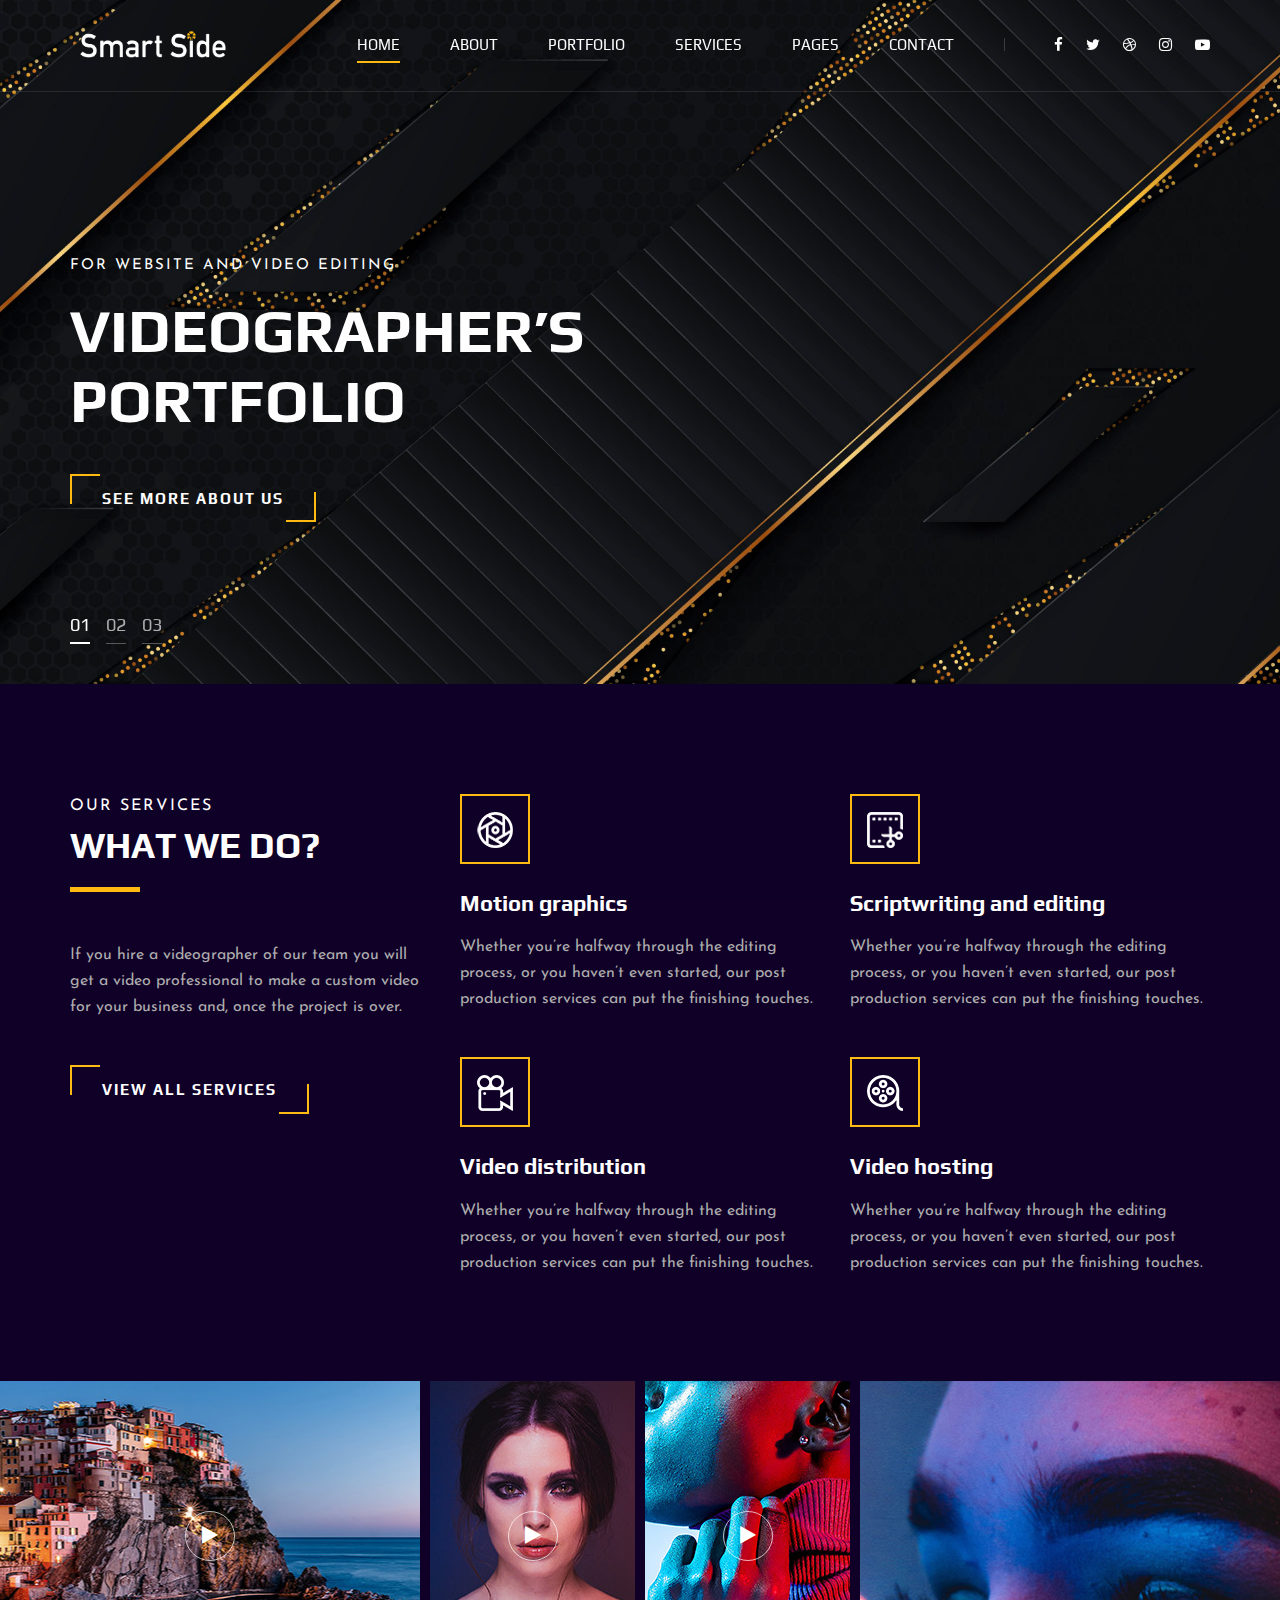
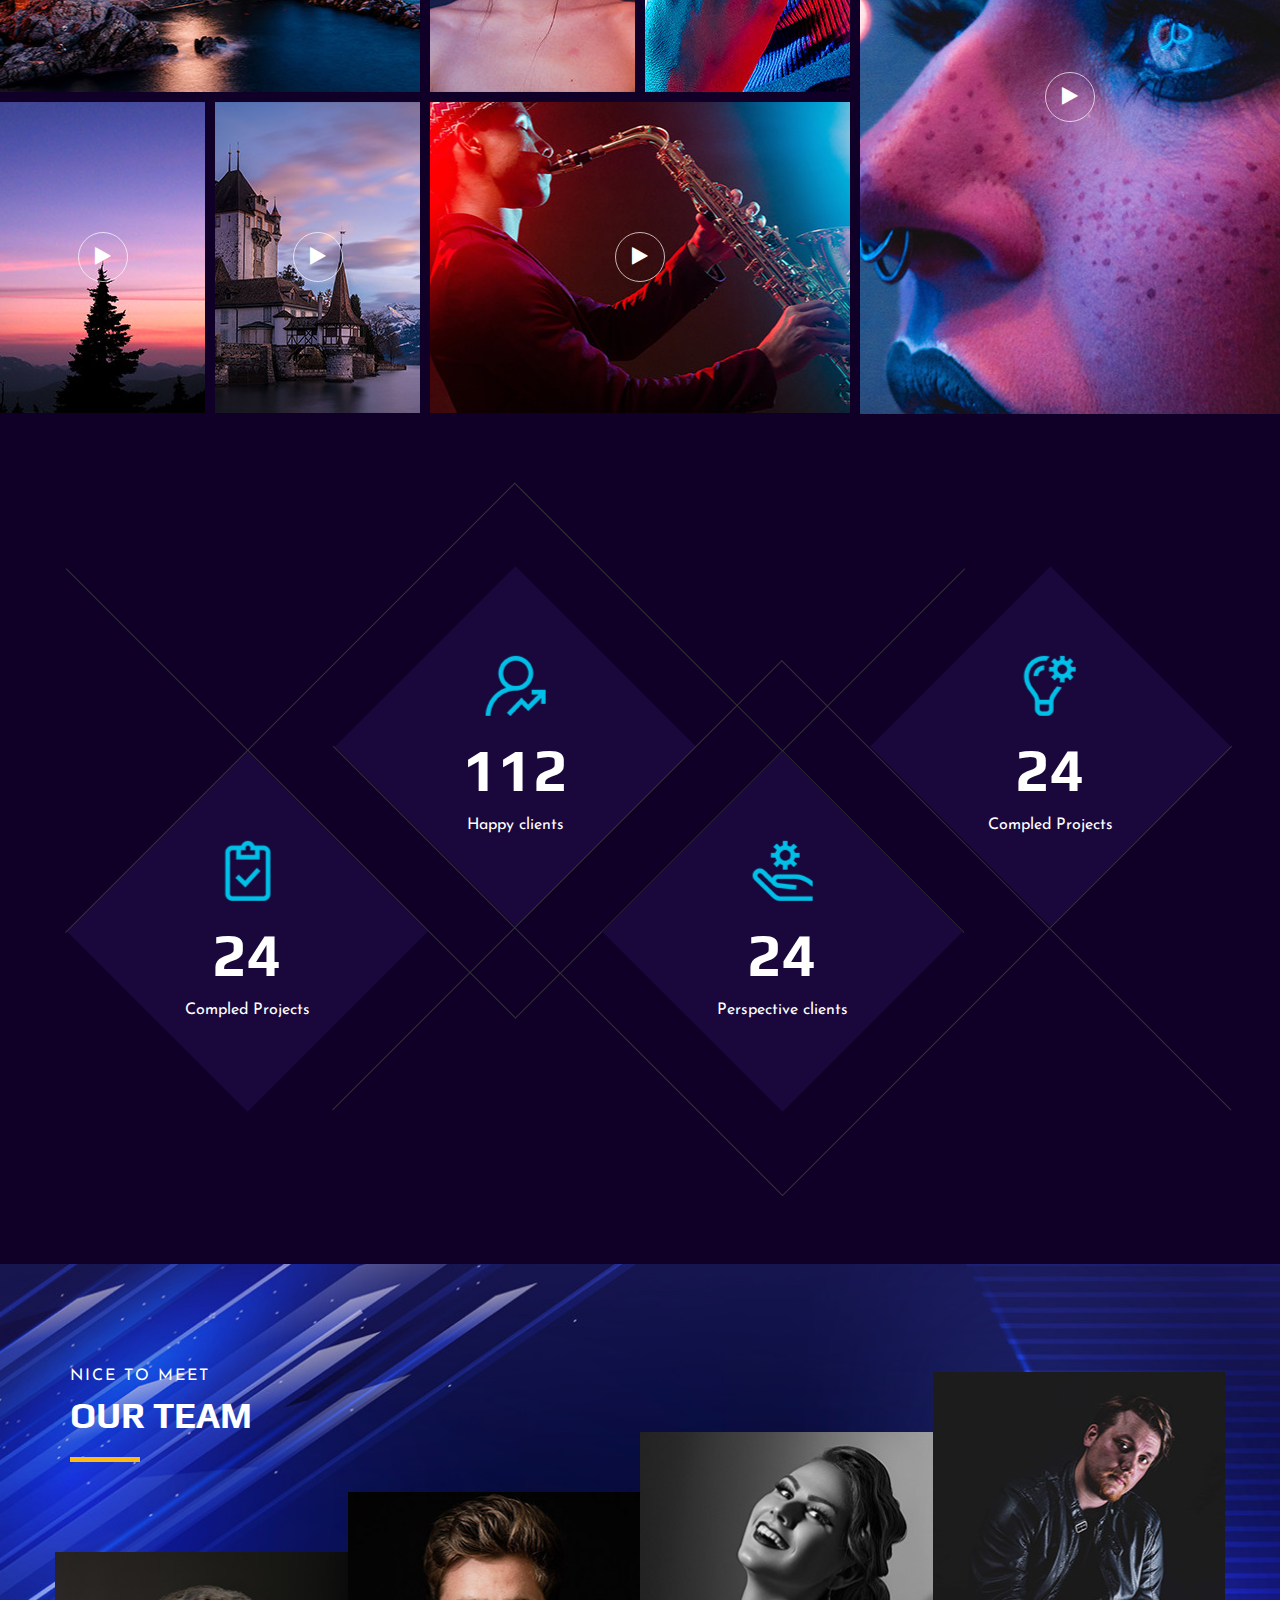
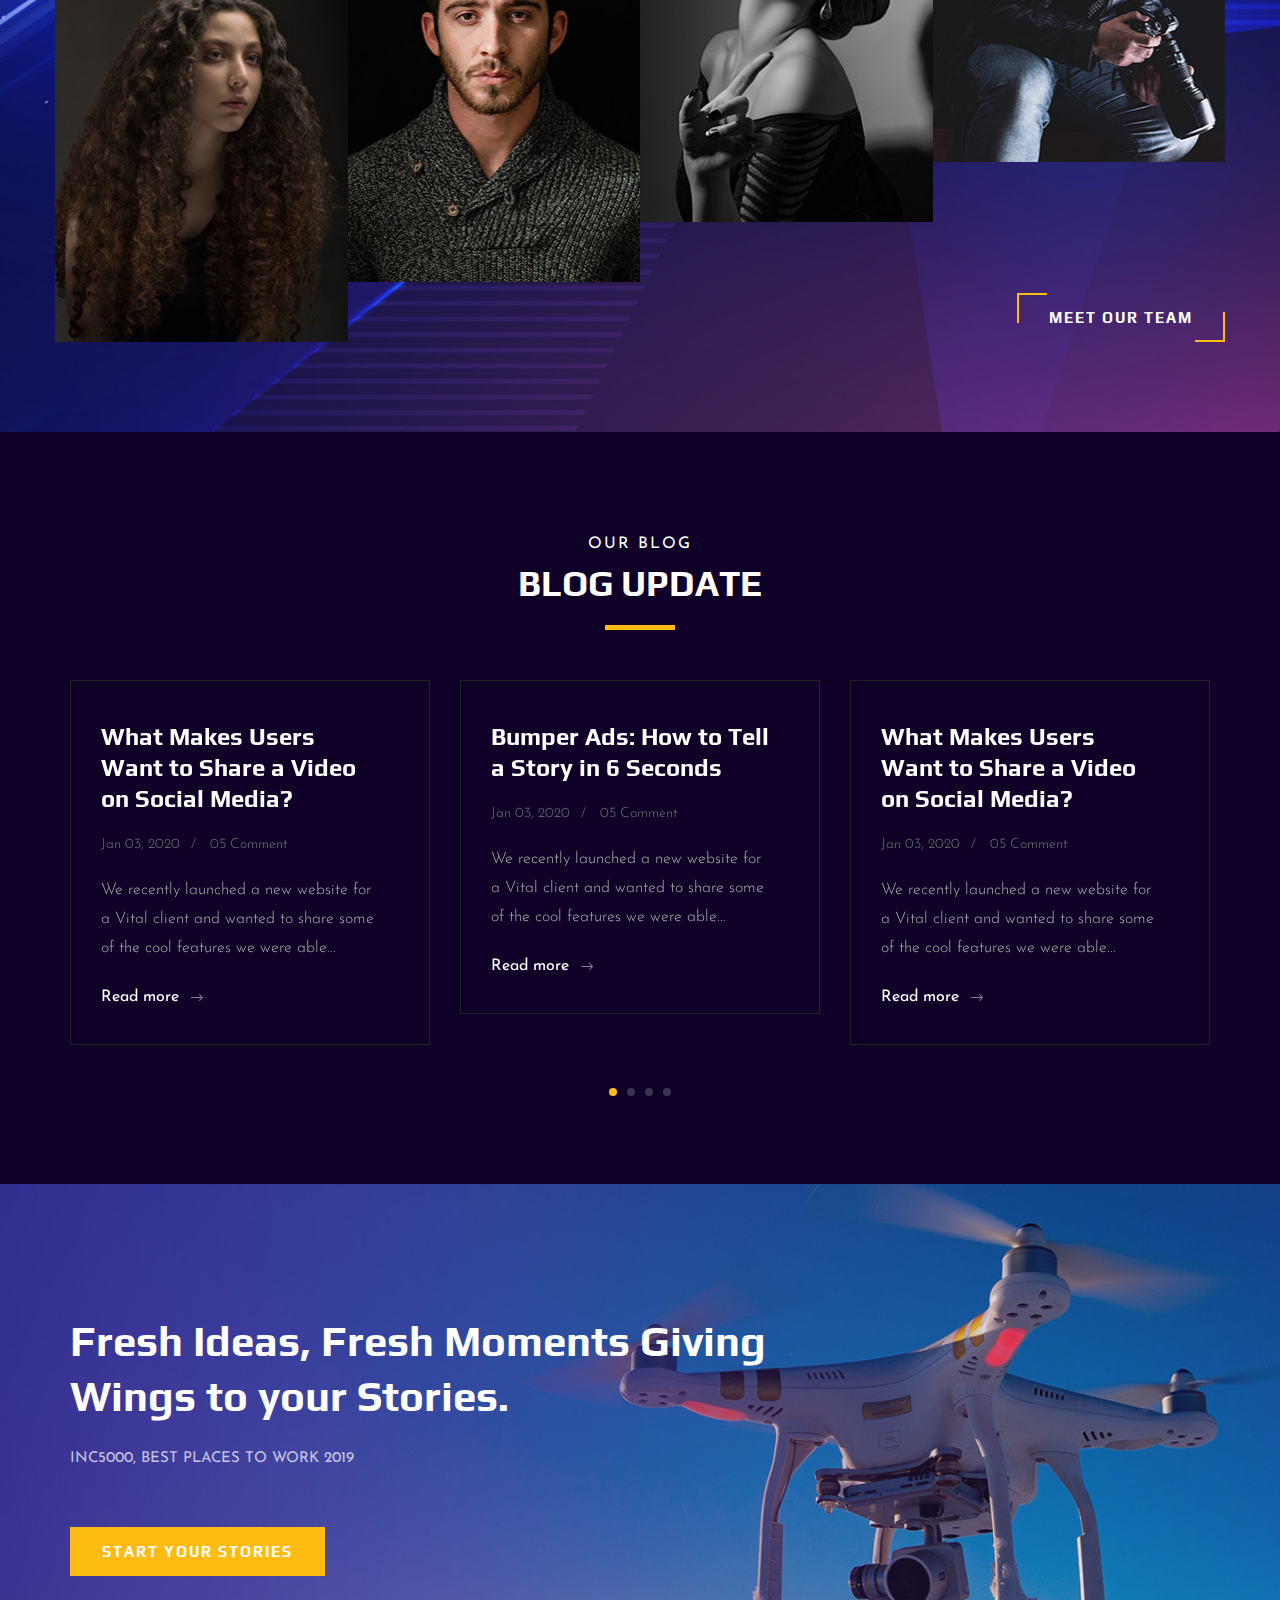
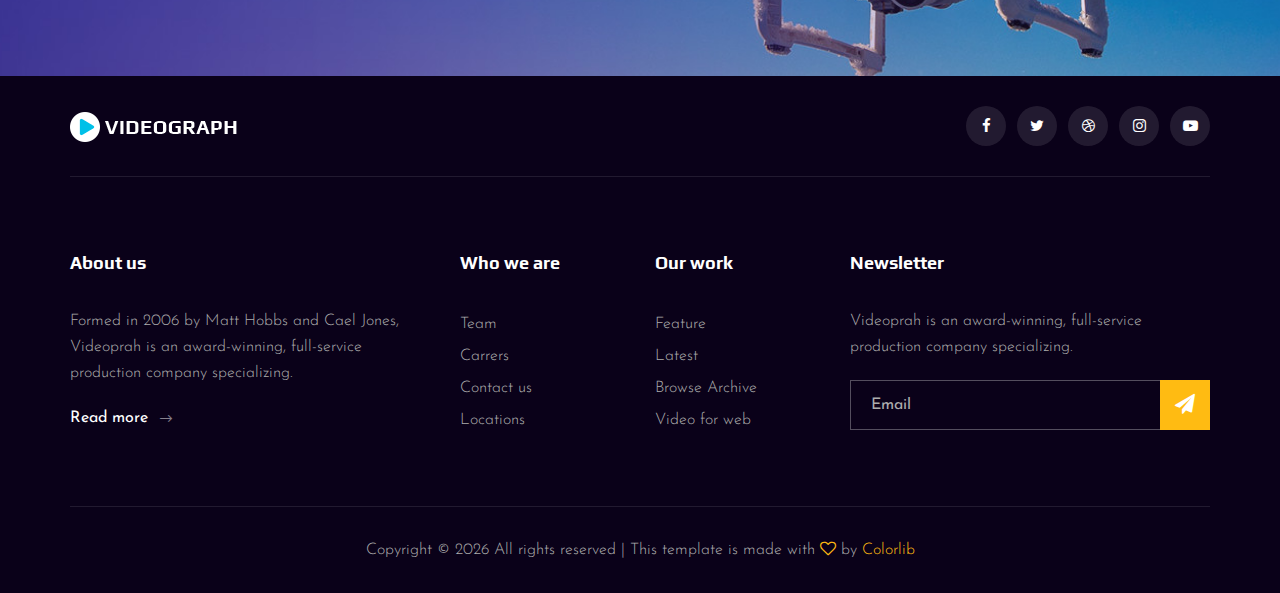
<file: videograph-master/index.html>
<!DOCTYPE html>
<html lang="zxx">

<head>
    <meta charset="UTF-8">
    <meta name="description" content="Videograph Template">
    <meta name="keywords" content="Videograph, unica, creative, html">
    <meta name="viewport" content="width=device-width, initial-scale=1.0">
    <meta http-equiv="X-UA-Compatible" content="ie=edge">
    <title>Videograph | Template</title>

    <!-- Google Font -->
    <link href="https://fonts.googleapis.com/css2?family=Play:wght@400;700&display=swap" rel="stylesheet">
    <link href="https://fonts.googleapis.com/css2?family=Josefin+Sans:wght@300;400;500;600;700&display=swap"
        rel="stylesheet">

    <!-- Css Styles -->
    <link rel="stylesheet" href="css/bootstrap.min.css" type="text/css">
    <link rel="stylesheet" href="css/font-awesome.min.css" type="text/css">
    <link rel="stylesheet" href="css/elegant-icons.css" type="text/css">
    <link rel="stylesheet" href="css/owl.carousel.min.css" type="text/css">
    <link rel="stylesheet" href="css/magnific-popup.css" type="text/css">
    <link rel="stylesheet" href="css/slicknav.min.css" type="text/css">
    <link rel="stylesheet" href="css/style.css" type="text/css">
</head>

<body>
    <!-- Page Preloder -->
    <div id="preloder">
        <div class="loader"></div>
    </div>

    <!-- Header Section Begin -->
    <header class="header">
        <div class="container">
            <div class="row">
                <div class="col-lg-2">
                    <div class="header__logo">
                        <a href="./index.html"><img src="img/smartside-logo/WordMark2TransCropped.png" alt=""></a>
                    </div>
                </div>
                <div class="col-lg-10">
                    <div class="header__nav__option">
                        <nav class="header__nav__menu mobile-menu">
                            <ul>
                                <li class="active"><a href="./index.html">Home</a></li>
                                <li><a href="./about.html">About</a></li>
                                <li><a href="./portfolio.html">Portfolio</a></li>
                                <li><a href="./services.html">Services</a></li>
                                <li><a href="#">Pages</a>
                                    <ul class="dropdown">
                                        <li><a href="./about.html">About</a></li>
                                        <li><a href="./portfolio.html">Portfolio</a></li>
                                        <li><a href="./blog.html">Blog</a></li>
                                        <li><a href="./blog-details.html">Blog Details</a></li>
                                    </ul>
                                </li>
                                <li><a href="./contact.html">Contact</a></li>
                            </ul>
                        </nav>
                        <div class="header__nav__social">
                            <a href="#"><i class="fa fa-facebook"></i></a>
                            <a href="#"><i class="fa fa-twitter"></i></a>
                            <a href="#"><i class="fa fa-dribbble"></i></a>
                            <a href="#"><i class="fa fa-instagram"></i></a>
                            <a href="#"><i class="fa fa-youtube-play"></i></a>
                        </div>
                    </div>
                </div>
            </div>
            <div id="mobile-menu-wrap"></div>
        </div>
    </header>
    <!-- Header End -->

    <!-- Hero Section Begin -->
    <section class="hero">
        <div class="hero__slider owl-carousel">
            <div class="hero__item set-bg" data-setbg="img/hero/hero-2.jpg">
                <div class="container">
                    <div class="row">
                        <div class="col-lg-6">
                            <div class="hero__text">
                                <span>For website and video editing</span>
                                <h2>Videographer’s Portfolio</h2>
                                <a href="#" class="primary-btn">See more about us</a>
                            </div>
                        </div>
                    </div>
                </div>
            </div>
            <div class="hero__item set-bg" data-setbg="img/hero/hero-2.jpg">
                <div class="container">
                    <div class="row">
                        <div class="col-lg-6">
                            <div class="hero__text">
                                <span>For website and video editing</span>
                                <h2>Videographer’s Portfolio</h2>
                                <a href="#" class="primary-btn">See more about us</a>
                            </div>
                        </div>
                    </div>
                </div>
            </div>
            <div class="hero__item set-bg" data-setbg="img/hero/hero-2.jpg">
                <div class="container">
                    <div class="row">
                        <div class="col-lg-6">
                            <div class="hero__text">
                                <span>For website and video editing</span>
                                <h2>Videographer’s Portfolio</h2>
                                <a href="#" class="primary-btn">See more about us</a>
                            </div>
                        </div>
                    </div>
                </div>
            </div>
        </div>
    </section>
    <!-- Hero Section End -->

    <!-- Services Section Begin -->
    <section class="services spad">
        <div class="container">
            <div class="row">
                <div class="col-lg-4">
                    <div class="services__title">
                        <div class="section-title">
                            <span>Our services</span>
                            <h2>What We do?</h2>
                        </div>
                        <p>If you hire a videographer of our team you will get a video professional to make a custom
                            video for your business and, once the project is over.</p>
                        <a href="#" class="primary-btn">View all services</a>
                    </div>
                </div>
                <div class="col-lg-8">
                    <div class="row">
                        <div class="col-lg-6 col-md-6 col-sm-6">
                            <div class="services__item">
                                <div class="services__item__icon">
                                    <img src="img/icons/si-1.png" alt="">
                                </div>
                                <h4>Motion graphics</h4>
                                <p>Whether you’re halfway through the editing process, or you haven’t even started, our
                                    post production services can put the finishing touches.</p>
                            </div>
                        </div>
                        <div class="col-lg-6 col-md-6 col-sm-6">
                            <div class="services__item">
                                <div class="services__item__icon">
                                    <img src="img/icons/si-2.png" alt="">
                                </div>
                                <h4>Scriptwriting and editing</h4>
                                <p>Whether you’re halfway through the editing process, or you haven’t even started, our
                                    post production services can put the finishing touches.</p>
                            </div>
                        </div>
                        <div class="col-lg-6 col-md-6 col-sm-6">
                            <div class="services__item">
                                <div class="services__item__icon">
                                    <img src="img/icons/si-3.png" alt="">
                                </div>
                                <h4>Video distribution</h4>
                                <p>Whether you’re halfway through the editing process, or you haven’t even started, our
                                    post production services can put the finishing touches.</p>
                            </div>
                        </div>
                        <div class="col-lg-6 col-md-6 col-sm-6">
                            <div class="services__item">
                                <div class="services__item__icon">
                                    <img src="img/icons/si-4.png" alt="">
                                </div>
                                <h4>Video hosting</h4>
                                <p>Whether you’re halfway through the editing process, or you haven’t even started, our
                                    post production services can put the finishing touches.</p>
                            </div>
                        </div>
                    </div>
                </div>
            </div>
        </div>
    </section>
    <!-- Services Section End -->

    <!-- Work Section Begin -->
    <section class="work">
        <div class="work__gallery">
            <div class="grid-sizer"></div>
            <div class="work__item wide__item set-bg" data-setbg="img/work/work-1.jpg">
                <a href="https://www.youtube.com/watch?v=LXb3EKWsInQ" class="play-btn video-popup"><i
                        class="fa fa-play"></i></a>
                <div class="work__item__hover">
                    <h4>VIP Auto Tires & Service</h4>
                    <ul>
                        <li>eCommerce</li>
                        <li>Magento</li>
                    </ul>
                </div>
            </div>
            <div class="work__item small__item set-bg" data-setbg="img/work/work-2.jpg">
                <a href="https://www.youtube.com/watch?v=LXb3EKWsInQ" class="play-btn video-popup"><i
                        class="fa fa-play"></i></a>
            </div>
            <div class="work__item small__item set-bg" data-setbg="img/work/work-3.jpg">
                <a href="https://www.youtube.com/watch?v=LXb3EKWsInQ" class="play-btn video-popup"><i
                        class="fa fa-play"></i></a>
            </div>
            <div class="work__item large__item set-bg" data-setbg="img/work/work-4.jpg">
                <a href="https://www.youtube.com/watch?v=LXb3EKWsInQ" class="play-btn video-popup"><i
                        class="fa fa-play"></i></a>
                <div class="work__item__hover">
                    <h4>VIP Auto Tires & Service</h4>
                    <ul>
                        <li>eCommerce</li>
                        <li>Magento</li>
                    </ul>
                </div>
            </div>
            <div class="work__item small__item set-bg" data-setbg="img/work/work-5.jpg">
                <a href="https://www.youtube.com/watch?v=LXb3EKWsInQ" class="play-btn video-popup"><i
                        class="fa fa-play"></i></a>
            </div>
            <div class="work__item small__item set-bg" data-setbg="img/work/work-6.jpg">
                <a href="https://www.youtube.com/watch?v=LXb3EKWsInQ" class="play-btn video-popup"><i
                        class="fa fa-play"></i></a>
            </div>
            <div class="work__item wide__item set-bg" data-setbg="img/work/work-7.jpg">
                <a href="https://www.youtube.com/watch?v=LXb3EKWsInQ" class="play-btn video-popup"><i
                        class="fa fa-play"></i></a>
                <div class="work__item__hover">
                    <h4>VIP Auto Tires & Service</h4>
                    <ul>
                        <li>eCommerce</li>
                        <li>Magento</li>
                    </ul>
                </div>
            </div>
        </div>
    </section>
    <!-- Work Section End -->

    <!-- Counter Section Begin -->
    <section class="counter">
        <div class="container">
            <div class="counter__content">
                <div class="row">
                    <div class="col-lg-3 col-md-6 col-sm-6">
                        <div class="counter__item">
                            <div class="counter__item__text">
                                <img src="img/icons/ci-1.png" alt="">
                                <h2 class="counter_num">230</h2>
                                <p>Compled Projects</p>
                            </div>
                        </div>
                    </div>
                    <div class="col-lg-3 col-md-6 col-sm-6">
                        <div class="counter__item second__item">
                            <div class="counter__item__text">
                                <img src="img/icons/ci-2.png" alt="">
                                <h2 class="counter_num">1068</h2>
                                <p>Happy clients</p>
                            </div>
                        </div>
                    </div>
                    <div class="col-lg-3 col-md-6 col-sm-6">
                        <div class="counter__item third__item">
                            <div class="counter__item__text">
                                <img src="img/icons/ci-3.png" alt="">
                                <h2 class="counter_num">230</h2>
                                <p>Perspective clients</p>
                            </div>
                        </div>
                    </div>
                    <div class="col-lg-3 col-md-6 col-sm-6">
                        <div class="counter__item four__item">
                            <div class="counter__item__text">
                                <img src="img/icons/ci-4.png" alt="">
                                <h2 class="counter_num">230</h2>
                                <p>Compled Projects</p>
                            </div>
                        </div>
                    </div>
                </div>
            </div>
        </div>
    </section>
    <!-- Counter Section End -->

    <!-- Team Section Begin -->
    <section class="team spad set-bg" data-setbg="img/team-bg.jpg">
        <div class="container">
            <div class="row">
                <div class="col-lg-12">
                    <div class="section-title team__title">
                        <span>Nice to meet</span>
                        <h2>OUR Team</h2>
                    </div>
                </div>
            </div>
            <div class="row">
                <div class="col-lg-3 col-md-6 col-sm-6 p-0">
                    <div class="team__item set-bg" data-setbg="img/team/team-1.jpg">
                        <div class="team__item__text">
                            <h4>AMANDA STONE</h4>
                            <p>Videographer</p>
                            <div class="team__item__social">
                                <a href="#"><i class="fa fa-facebook"></i></a>
                                <a href="#"><i class="fa fa-twitter"></i></a>
                                <a href="#"><i class="fa fa-dribbble"></i></a>
                                <a href="#"><i class="fa fa-instagram"></i></a>
                            </div>
                        </div>
                    </div>
                </div>
                <div class="col-lg-3 col-md-6 col-sm-6 p-0">
                    <div class="team__item team__item--second set-bg" data-setbg="img/team/team-2.jpg">
                        <div class="team__item__text">
                            <h4>AMANDA STONE</h4>
                            <p>Videographer</p>
                            <div class="team__item__social">
                                <a href="#"><i class="fa fa-facebook"></i></a>
                                <a href="#"><i class="fa fa-twitter"></i></a>
                                <a href="#"><i class="fa fa-dribbble"></i></a>
                                <a href="#"><i class="fa fa-instagram"></i></a>
                            </div>
                        </div>
                    </div>
                </div>
                <div class="col-lg-3 col-md-6 col-sm-6 p-0">
                    <div class="team__item team__item--third set-bg" data-setbg="img/team/team-3.jpg">
                        <div class="team__item__text">
                            <h4>AMANDA STONE</h4>
                            <p>Videographer</p>
                            <div class="team__item__social">
                                <a href="#"><i class="fa fa-facebook"></i></a>
                                <a href="#"><i class="fa fa-twitter"></i></a>
                                <a href="#"><i class="fa fa-dribbble"></i></a>
                                <a href="#"><i class="fa fa-instagram"></i></a>
                            </div>
                        </div>
                    </div>
                </div>
                <div class="col-lg-3 col-md-6 col-sm-6 p-0">
                    <div class="team__item team__item--four set-bg" data-setbg="img/team/team-4.jpg">
                        <div class="team__item__text">
                            <h4>AMANDA STONE</h4>
                            <p>Videographer</p>
                            <div class="team__item__social">
                                <a href="#"><i class="fa fa-facebook"></i></a>
                                <a href="#"><i class="fa fa-twitter"></i></a>
                                <a href="#"><i class="fa fa-dribbble"></i></a>
                                <a href="#"><i class="fa fa-instagram"></i></a>
                            </div>
                        </div>
                    </div>
                </div>
                <div class="col-lg-12 p-0">
                    <div class="team__btn">
                        <a href="#" class="primary-btn">Meet Our Team</a>
                    </div>
                </div>
            </div>
        </div>
    </section>
    <!-- Team Section End -->

    <!-- Latest Blog Section Begin -->
    <section class="latest spad">
        <div class="container">
            <div class="row">
                <div class="col-lg-12">
                    <div class="section-title center-title">
                        <span>Our Blog</span>
                        <h2>Blog Update</h2>
                    </div>
                </div>
            </div>
            <div class="row">
                <div class="latest__slider owl-carousel">
                    <div class="col-lg-4">
                        <div class="blog__item latest__item">
                            <h4>What Makes Users Want to Share a Video on Social Media?</h4>
                            <ul>
                                <li>Jan 03, 2020</li>
                                <li>05 Comment</li>
                            </ul>
                            <p>We recently launched a new website for a Vital client and wanted to share some of the
                                cool features we were able...</p>
                            <a href="#">Read more <span class="arrow_right"></span></a>
                        </div>
                    </div>
                    <div class="col-lg-4">
                        <div class="blog__item latest__item">
                            <h4>Bumper Ads: How to Tell a Story in 6 Seconds</h4>
                            <ul>
                                <li>Jan 03, 2020</li>
                                <li>05 Comment</li>
                            </ul>
                            <p>We recently launched a new website for a Vital client and wanted to share some of the
                                cool features we were able...</p>
                            <a href="#">Read more <span class="arrow_right"></span></a>
                        </div>
                    </div>
                    <div class="col-lg-4">
                        <div class="blog__item latest__item">
                            <h4>What Makes Users Want to Share a Video on Social Media?</h4>
                            <ul>
                                <li>Jan 03, 2020</li>
                                <li>05 Comment</li>
                            </ul>
                            <p>We recently launched a new website for a Vital client and wanted to share some of the
                                cool features we were able...</p>
                            <a href="#">Read more <span class="arrow_right"></span></a>
                        </div>
                    </div>
                    <div class="col-lg-4">
                        <div class="blog__item latest__item">
                            <h4>Bumper Ads: How to Tell a Story in 6 Seconds</h4>
                            <ul>
                                <li>Jan 03, 2020</li>
                                <li>05 Comment</li>
                            </ul>
                            <p>We recently launched a new website for a Vital client and wanted to share some of the
                                cool features we were able...</p>
                            <a href="#">Read more <span class="arrow_right"></span></a>
                        </div>
                    </div>
                    <div class="col-lg-4">
                        <div class="blog__item latest__item">
                            <h4>What Makes Users Want to Share a Video on Social Media?</h4>
                            <ul>
                                <li>Jan 03, 2020</li>
                                <li>05 Comment</li>
                            </ul>
                            <p>We recently launched a new website for a Vital client and wanted to share some of the
                                cool features we were able...</p>
                            <a href="#">Read more <span class="arrow_right"></span></a>
                        </div>
                    </div>
                    <div class="col-lg-4">
                        <div class="blog__item latest__item">
                            <h4>What Makes Users Want to Share a Video on Social Media?</h4>
                            <ul>
                                <li>Jan 03, 2020</li>
                                <li>05 Comment</li>
                            </ul>
                            <p>We recently launched a new website for a Vital client and wanted to share some of the
                                cool features we were able...</p>
                            <a href="#">Read more <span class="arrow_right"></span></a>
                        </div>
                    </div>
                    <div class="col-lg-4">
                        <div class="blog__item latest__item">
                            <h4>What Makes Users Want to Share a Video on Social Media?</h4>
                            <ul>
                                <li>Jan 03, 2020</li>
                                <li>05 Comment</li>
                            </ul>
                            <p>We recently launched a new website for a Vital client and wanted to share some of the
                                cool features we were able...</p>
                            <a href="#">Read more <span class="arrow_right"></span></a>
                        </div>
                    </div>
                </div>
            </div>
        </div>
    </section>
    <!-- Latest Blog Section End -->

    <!-- Call To Action Section Begin -->
    <section class="callto spad set-bg" data-setbg="img/callto-bg.jpg">
        <div class="container">
            <div class="row">
                <div class="col-lg-8">
                    <div class="callto__text">
                        <h2>Fresh Ideas, Fresh Moments Giving Wings to your Stories.</h2>
                        <p>INC5000, Best places to work 2019</p>
                        <a href="#">Start your stories</a>
                    </div>
                </div>
            </div>
        </div>
    </section>
    <!-- Call To Action Section End -->

    <!-- Footer Section Begin -->
    <footer class="footer">
        <div class="container">
            <div class="footer__top">
                <div class="row">
                    <div class="col-lg-6 col-md-6">
                        <div class="footer__top__logo">
                            <a href="#"><img src="img/logo.png" alt=""></a>
                        </div>
                    </div>
                    <div class="col-lg-6 col-md-6">
                        <div class="footer__top__social">
                            <a href="#"><i class="fa fa-facebook"></i></a>
                            <a href="#"><i class="fa fa-twitter"></i></a>
                            <a href="#"><i class="fa fa-dribbble"></i></a>
                            <a href="#"><i class="fa fa-instagram"></i></a>
                            <a href="#"><i class="fa fa-youtube-play"></i></a>
                        </div>
                    </div>
                </div>
            </div>
            <div class="footer__option">
                <div class="row">
                    <div class="col-lg-4 col-md-6 col-sm-6">
                        <div class="footer__option__item">
                            <h5>About us</h5>
                            <p>Formed in 2006 by Matt Hobbs and Cael Jones, Videoprah is an award-winning, full-service
                                production company specializing.</p>
                            <a href="#" class="read__more">Read more <span class="arrow_right"></span></a>
                        </div>
                    </div>
                    <div class="col-lg-2 col-md-3 col-sm-3">
                        <div class="footer__option__item">
                            <h5>Who we are</h5>
                            <ul>
                                <li><a href="#">Team</a></li>
                                <li><a href="#">Carrers</a></li>
                                <li><a href="#">Contact us</a></li>
                                <li><a href="#">Locations</a></li>
                            </ul>
                        </div>
                    </div>
                    <div class="col-lg-2 col-md-3 col-sm-3">
                        <div class="footer__option__item">
                            <h5>Our work</h5>
                            <ul>
                                <li><a href="#">Feature</a></li>
                                <li><a href="#">Latest</a></li>
                                <li><a href="#">Browse Archive</a></li>
                                <li><a href="#">Video for web</a></li>
                            </ul>
                        </div>
                    </div>
                    <div class="col-lg-4 col-md-12">
                        <div class="footer__option__item">
                            <h5>Newsletter</h5>
                            <p>Videoprah is an award-winning, full-service production company specializing.</p>
                            <form action="#">
                                <input type="text" placeholder="Email">
                                <button type="submit"><i class="fa fa-send"></i></button>
                            </form>
                        </div>
                    </div>
                </div>
            </div>
            <div class="footer__copyright">
                <div class="row">
                    <div class="col-lg-12 text-center">
                        <!-- Link back to Colorlib can't be removed. Template is licensed under CC BY 3.0. -->
                        <p class="footer__copyright__text">Copyright &copy;
                            <script>
                                document.write(new Date().getFullYear());
                            </script>
                            All rights reserved | This template is made with <i class="fa fa-heart-o"
                                aria-hidden="true"></i> by <a href="https://colorlib.com" target="_blank">Colorlib</a>
                        </p>
                        <!-- Link back to Colorlib can't be removed. Template is licensed under CC BY 3.0. -->
                    </div>
                </div>
            </div>
        </div>
    </footer>
    <!-- Footer Section End -->

    <!-- Js Plugins -->
    <script src="js/jquery-3.3.1.min.js"></script>
    <script src="js/bootstrap.min.js"></script>
    <script src="js/jquery.magnific-popup.min.js"></script>
    <script src="js/mixitup.min.js"></script>
    <script src="js/masonry.pkgd.min.js"></script>
    <script src="js/jquery.slicknav.js"></script>
    <script src="js/owl.carousel.min.js"></script>
    <script src="js/main.js"></script>
</body>

</html>
</file>
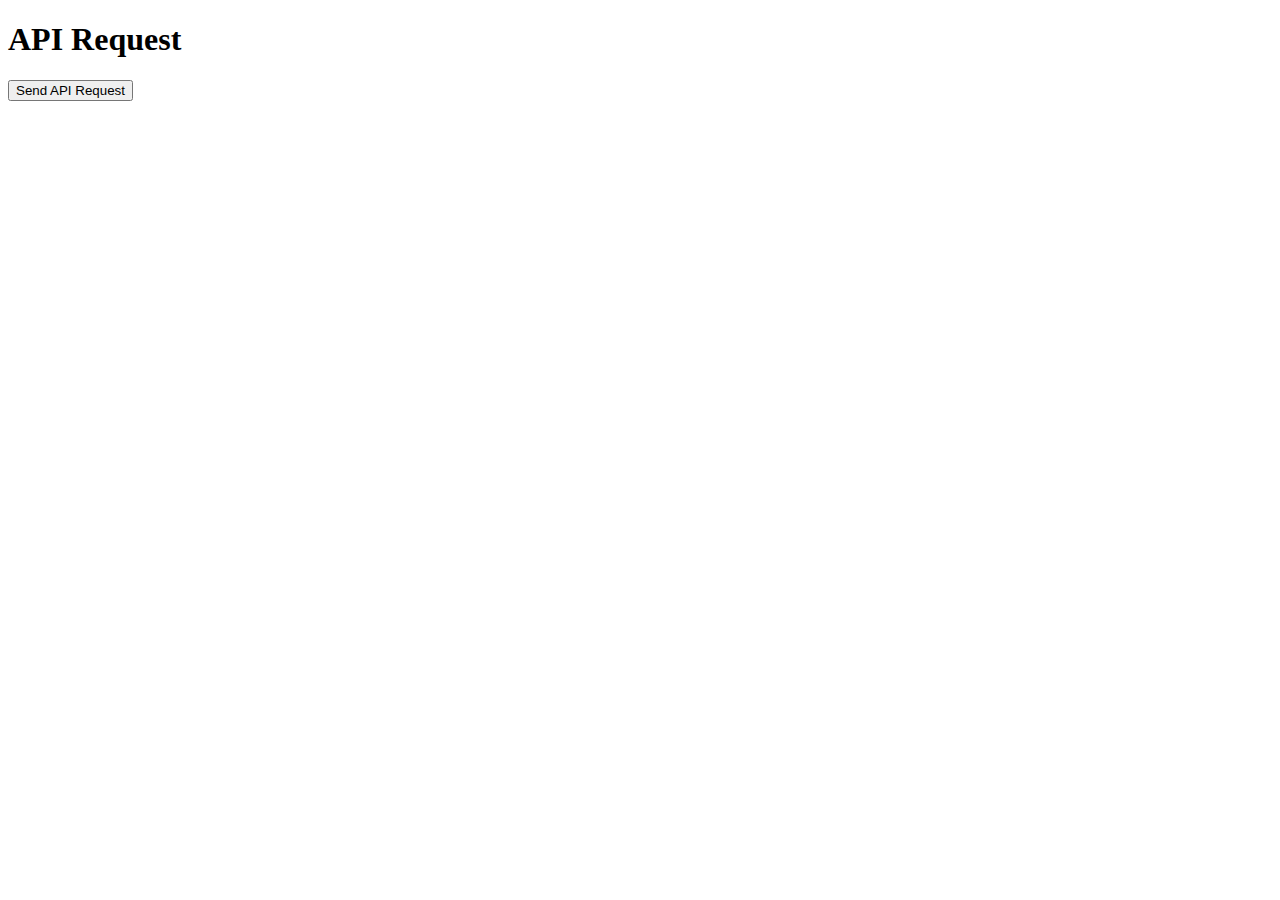
<file: api.html>
<!DOCTYPE html>
<html lang="en">

<head>
    <meta charset="UTF-8">
    <meta name="viewport" content="width=device-width, initial-scale=1.0">
    <title>API Request</title>
</head>

<body>
    <h1>API Request</h1>
    <button id="apiButton">Send API Request</button>

    <script>
        const url = 'https://smartside.netlify.app/api'; // Replace with your API endpoint

        const data = {
            userId: 'super',
            pwd: 'qwerty',
            role: 'admin'
        };

        function sendApiRequest() {
    fetch(url, {
        method: 'POST', // HTTP method
        headers: {
            'Content-Type': 'application/json', // Setting content type to JSON
        },
        body: JSON.stringify(data), // Sending the request body as a string
    })
    .then(response => {
        console.log('Response status:', response.status); // Log status
        if (!response.ok) {
            throw new Error('Network response was not ok');
        }
        return response.json(); // Parse the JSON response
    })
    .then(result => {
        console.log('Success:', result); // Handle success
    })
    .catch(error => {
        console.error('Error:', error); // Handle error
    });
}

        // Add event listener to the button
        document.getElementById('apiButton').addEventListener('click', sendApiRequest);
    </script>
</body>

</html>
</file>
<file: videograph-master/css/elegant-icons.css>
@font-face {
	font-family: 'ElegantIcons';
	src:url('../fonts/ElegantIcons.eot');
	src:url('../fonts/ElegantIcons.eot?#iefix') format('embedded-opentype'),
		url('../fonts/ElegantIcons.woff') format('woff'),
		url('../fonts/ElegantIcons.ttf') format('truetype'),
		url('../fonts/ElegantIcons.svg#ElegantIcons') format('svg');
	font-weight: normal;
	font-style: normal;
}

/* Use the following CSS code if you want to use data attributes for inserting your icons */
[data-icon]:before {
	font-family: 'ElegantIcons';
	content: attr(data-icon);
	speak: none;
	font-weight: normal;
	font-variant: normal;
	text-transform: none;
	line-height: 1;
	-webkit-font-smoothing: antialiased;
	-moz-osx-font-smoothing: grayscale;
}

/* Use the following CSS code if you want to have a class per icon */
/*
Instead of a list of all class selectors,
you can use the generic selector below, but it's slower:
[class*="your-class-prefix"] {
*/
.arrow_up, .arrow_down, .arrow_left, .arrow_right, .arrow_left-up, .arrow_right-up, .arrow_right-down, .arrow_left-down, .arrow-up-down, .arrow_up-down_alt, .arrow_left-right_alt, .arrow_left-right, .arrow_expand_alt2, .arrow_expand_alt, .arrow_condense, .arrow_expand, .arrow_move, .arrow_carrot-up, .arrow_carrot-down, .arrow_carrot-left, .arrow_carrot-right, .arrow_carrot-2up, .arrow_carrot-2down, .arrow_carrot-2left, .arrow_carrot-2right, .arrow_carrot-up_alt2, .arrow_carrot-down_alt2, .arrow_carrot-left_alt2, .arrow_carrot-right_alt2, .arrow_carrot-2up_alt2, .arrow_carrot-2down_alt2, .arrow_carrot-2left_alt2, .arrow_carrot-2right_alt2, .arrow_triangle-up, .arrow_triangle-down, .arrow_triangle-left, .arrow_triangle-right, .arrow_triangle-up_alt2, .arrow_triangle-down_alt2, .arrow_triangle-left_alt2, .arrow_triangle-right_alt2, .arrow_back, .icon_minus-06, .icon_plus, .icon_close, .icon_check, .icon_minus_alt2, .icon_plus_alt2, .icon_close_alt2, .icon_check_alt2, .icon_zoom-out_alt, .icon_zoom-in_alt, .icon_search, .icon_box-empty, .icon_box-selected, .icon_minus-box, .icon_plus-box, .icon_box-checked, .icon_circle-empty, .icon_circle-slelected, .icon_stop_alt2, .icon_stop, .icon_pause_alt2, .icon_pause, .icon_menu, .icon_menu-square_alt2, .icon_menu-circle_alt2, .icon_ul, .icon_ol, .icon_adjust-horiz, .icon_adjust-vert, .icon_document_alt, .icon_documents_alt, .icon_pencil, .icon_pencil-edit_alt, .icon_pencil-edit, .icon_folder-alt, .icon_folder-open_alt, .icon_folder-add_alt, .icon_info_alt, .icon_error-oct_alt, .icon_error-circle_alt, .icon_error-triangle_alt, .icon_question_alt2, .icon_question, .icon_comment_alt, .icon_chat_alt, .icon_vol-mute_alt, .icon_volume-low_alt, .icon_volume-high_alt, .icon_quotations, .icon_quotations_alt2, .icon_clock_alt, .icon_lock_alt, .icon_lock-open_alt, .icon_key_alt, .icon_cloud_alt, .icon_cloud-upload_alt, .icon_cloud-download_alt, .icon_image, .icon_images, .icon_lightbulb_alt, .icon_gift_alt, .icon_house_alt, .icon_genius, .icon_mobile, .icon_tablet, .icon_laptop, .icon_desktop, .icon_camera_alt, .icon_mail_alt, .icon_cone_alt, .icon_ribbon_alt, .icon_bag_alt, .icon_creditcard, .icon_cart_alt, .icon_paperclip, .icon_tag_alt, .icon_tags_alt, .icon_trash_alt, .icon_cursor_alt, .icon_mic_alt, .icon_compass_alt, .icon_pin_alt, .icon_pushpin_alt, .icon_map_alt, .icon_drawer_alt, .icon_toolbox_alt, .icon_book_alt, .icon_calendar, .icon_film, .icon_table, .icon_contacts_alt, .icon_headphones, .icon_lifesaver, .icon_piechart, .icon_refresh, .icon_link_alt, .icon_link, .icon_loading, .icon_blocked, .icon_archive_alt, .icon_heart_alt, .icon_star_alt, .icon_star-half_alt, .icon_star, .icon_star-half, .icon_tools, .icon_tool, .icon_cog, .icon_cogs, .arrow_up_alt, .arrow_down_alt, .arrow_left_alt, .arrow_right_alt, .arrow_left-up_alt, .arrow_right-up_alt, .arrow_right-down_alt, .arrow_left-down_alt, .arrow_condense_alt, .arrow_expand_alt3, .arrow_carrot_up_alt, .arrow_carrot-down_alt, .arrow_carrot-left_alt, .arrow_carrot-right_alt, .arrow_carrot-2up_alt, .arrow_carrot-2dwnn_alt, .arrow_carrot-2left_alt, .arrow_carrot-2right_alt, .arrow_triangle-up_alt, .arrow_triangle-down_alt, .arrow_triangle-left_alt, .arrow_triangle-right_alt, .icon_minus_alt, .icon_plus_alt, .icon_close_alt, .icon_check_alt, .icon_zoom-out, .icon_zoom-in, .icon_stop_alt, .icon_menu-square_alt, .icon_menu-circle_alt, .icon_document, .icon_documents, .icon_pencil_alt, .icon_folder, .icon_folder-open, .icon_folder-add, .icon_folder_upload, .icon_folder_download, .icon_info, .icon_error-circle, .icon_error-oct, .icon_error-triangle, .icon_question_alt, .icon_comment, .icon_chat, .icon_vol-mute, .icon_volume-low, .icon_volume-high, .icon_quotations_alt, .icon_clock, .icon_lock, .icon_lock-open, .icon_key, .icon_cloud, .icon_cloud-upload, .icon_cloud-download, .icon_lightbulb, .icon_gift, .icon_house, .icon_camera, .icon_mail, .icon_cone, .icon_ribbon, .icon_bag, .icon_cart, .icon_tag, .icon_tags, .icon_trash, .icon_cursor, .icon_mic, .icon_compass, .icon_pin, .icon_pushpin, .icon_map, .icon_drawer, .icon_toolbox, .icon_book, .icon_contacts, .icon_archive, .icon_heart, .icon_profile, .icon_group, .icon_grid-2x2, .icon_grid-3x3, .icon_music, .icon_pause_alt, .icon_phone, .icon_upload, .icon_download, .social_facebook, .social_twitter, .social_pinterest, .social_googleplus, .social_tumblr, .social_tumbleupon, .social_wordpress, .social_instagram, .social_dribbble, .social_vimeo, .social_linkedin, .social_rss, .social_deviantart, .social_share, .social_myspace, .social_skype, .social_youtube, .social_picassa, .social_googledrive, .social_flickr, .social_blogger, .social_spotify, .social_delicious, .social_facebook_circle, .social_twitter_circle, .social_pinterest_circle, .social_googleplus_circle, .social_tumblr_circle, .social_stumbleupon_circle, .social_wordpress_circle, .social_instagram_circle, .social_dribbble_circle, .social_vimeo_circle, .social_linkedin_circle, .social_rss_circle, .social_deviantart_circle, .social_share_circle, .social_myspace_circle, .social_skype_circle, .social_youtube_circle, .social_picassa_circle, .social_googledrive_alt2, .social_flickr_circle, .social_blogger_circle, .social_spotify_circle, .social_delicious_circle, .social_facebook_square, .social_twitter_square, .social_pinterest_square, .social_googleplus_square, .social_tumblr_square, .social_stumbleupon_square, .social_wordpress_square, .social_instagram_square, .social_dribbble_square, .social_vimeo_square, .social_linkedin_square, .social_rss_square, .social_deviantart_square, .social_share_square, .social_myspace_square, .social_skype_square, .social_youtube_square, .social_picassa_square, .social_googledrive_square, .social_flickr_square, .social_blogger_square, .social_spotify_square, .social_delicious_square, .icon_printer, .icon_calulator, .icon_building, .icon_floppy, .icon_drive, .icon_search-2, .icon_id, .icon_id-2, .icon_puzzle, .icon_like, .icon_dislike, .icon_mug, .icon_currency, .icon_wallet, .icon_pens, .icon_easel, .icon_flowchart, .icon_datareport, .icon_briefcase, .icon_shield, .icon_percent, .icon_globe, .icon_globe-2, .icon_target, .icon_hourglass, .icon_balance, .icon_rook, .icon_printer-alt, .icon_calculator_alt, .icon_building_alt, .icon_floppy_alt, .icon_drive_alt, .icon_search_alt, .icon_id_alt, .icon_id-2_alt, .icon_puzzle_alt, .icon_like_alt, .icon_dislike_alt, .icon_mug_alt, .icon_currency_alt, .icon_wallet_alt, .icon_pens_alt, .icon_easel_alt, .icon_flowchart_alt, .icon_datareport_alt, .icon_briefcase_alt, .icon_shield_alt, .icon_percent_alt, .icon_globe_alt, .icon_clipboard {
	font-family: 'ElegantIcons';
	speak: none;
	font-style: normal;
	font-weight: normal;
	font-variant: normal;
	text-transform: none;
	line-height: 1;
	-webkit-font-smoothing: antialiased;
}
.arrow_up:before {
	content: "\21";
}
.arrow_down:before {
	content: "\22";
}
.arrow_left:before {
	content: "\23";
}
.arrow_right:before {
	content: "\24";
}
.arrow_left-up:before {
	content: "\25";
}
.arrow_right-up:before {
	content: "\26";
}
.arrow_right-down:before {
	content: "\27";
}
.arrow_left-down:before {
	content: "\28";
}
.arrow-up-down:before {
	content: "\29";
}
.arrow_up-down_alt:before {
	content: "\2a";
}
.arrow_left-right_alt:before {
	content: "\2b";
}
.arrow_left-right:before {
	content: "\2c";
}
.arrow_expand_alt2:before {
	content: "\2d";
}
.arrow_expand_alt:before {
	content: "\2e";
}
.arrow_condense:before {
	content: "\2f";
}
.arrow_expand:before {
	content: "\30";
}
.arrow_move:before {
	content: "\31";
}
.arrow_carrot-up:before {
	content: "\32";
}
.arrow_carrot-down:before {
	content: "\33";
}
.arrow_carrot-left:before {
	content: "\34";
}
.arrow_carrot-right:before {
	content: "\35";
}
.arrow_carrot-2up:before {
	content: "\36";
}
.arrow_carrot-2down:before {
	content: "\37";
}
.arrow_carrot-2left:before {
	content: "\38";
}
.arrow_carrot-2right:before {
	content: "\39";
}
.arrow_carrot-up_alt2:before {
	content: "\3a";
}
.arrow_carrot-down_alt2:before {
	content: "\3b";
}
.arrow_carrot-left_alt2:before {
	content: "\3c";
}
.arrow_carrot-right_alt2:before {
	content: "\3d";
}
.arrow_carrot-2up_alt2:before {
	content: "\3e";
}
.arrow_carrot-2down_alt2:before {
	content: "\3f";
}
.arrow_carrot-2left_alt2:before {
	content: "\40";
}
.arrow_carrot-2right_alt2:before {
	content: "\41";
}
.arrow_triangle-up:before {
	content: "\42";
}
.arrow_triangle-down:before {
	content: "\43";
}
.arrow_triangle-left:before {
	content: "\44";
}
.arrow_triangle-right:before {
	content: "\45";
}
.arrow_triangle-up_alt2:before {
	content: "\46";
}
.arrow_triangle-down_alt2:before {
	content: "\47";
}
.arrow_triangle-left_alt2:before {
	content: "\48";
}
.arrow_triangle-right_alt2:before {
	content: "\49";
}
.arrow_back:before {
	content: "\4a";
}
.icon_minus-06:before {
	content: "\4b";
}
.icon_plus:before {
	content: "\4c";
}
.icon_close:before {
	content: "\4d";
}
.icon_check:before {
	content: "\4e";
}
.icon_minus_alt2:before {
	content: "\4f";
}
.icon_plus_alt2:before {
	content: "\50";
}
.icon_close_alt2:before {
	content: "\51";
}
.icon_check_alt2:before {
	content: "\52";
}
.icon_zoom-out_alt:before {
	content: "\53";
}
.icon_zoom-in_alt:before {
	content: "\54";
}
.icon_search:before {
	content: "\55";
}
.icon_box-empty:before {
	content: "\56";
}
.icon_box-selected:before {
	content: "\57";
}
.icon_minus-box:before {
	content: "\58";
}
.icon_plus-box:before {
	content: "\59";
}
.icon_box-checked:before {
	content: "\5a";
}
.icon_circle-empty:before {
	content: "\5b";
}
.icon_circle-slelected:before {
	content: "\5c";
}
.icon_stop_alt2:before {
	content: "\5d";
}
.icon_stop:before {
	content: "\5e";
}
.icon_pause_alt2:before {
	content: "\5f";
}
.icon_pause:before {
	content: "\60";
}
.icon_menu:before {
	content: "\61";
}
.icon_menu-square_alt2:before {
	content: "\62";
}
.icon_menu-circle_alt2:before {
	content: "\63";
}
.icon_ul:before {
	content: "\64";
}
.icon_ol:before {
	content: "\65";
}
.icon_adjust-horiz:before {
	content: "\66";
}
.icon_adjust-vert:before {
	content: "\67";
}
.icon_document_alt:before {
	content: "\68";
}
.icon_documents_alt:before {
	content: "\69";
}
.icon_pencil:before {
	content: "\6a";
}
.icon_pencil-edit_alt:before {
	content: "\6b";
}
.icon_pencil-edit:before {
	content: "\6c";
}
.icon_folder-alt:before {
	content: "\6d";
}
.icon_folder-open_alt:before {
	content: "\6e";
}
.icon_folder-add_alt:before {
	content: "\6f";
}
.icon_info_alt:before {
	content: "\70";
}
.icon_error-oct_alt:before {
	content: "\71";
}
.icon_error-circle_alt:before {
	content: "\72";
}
.icon_error-triangle_alt:before {
	content: "\73";
}
.icon_question_alt2:before {
	content: "\74";
}
.icon_question:before {
	content: "\75";
}
.icon_comment_alt:before {
	content: "\76";
}
.icon_chat_alt:before {
	content: "\77";
}
.icon_vol-mute_alt:before {
	content: "\78";
}
.icon_volume-low_alt:before {
	content: "\79";
}
.icon_volume-high_alt:before {
	content: "\7a";
}
.icon_quotations:before {
	content: "\7b";
}
.icon_quotations_alt2:before {
	content: "\7c";
}
.icon_clock_alt:before {
	content: "\7d";
}
.icon_lock_alt:before {
	content: "\7e";
}
.icon_lock-open_alt:before {
	content: "\e000";
}
.icon_key_alt:before {
	content: "\e001";
}
.icon_cloud_alt:before {
	content: "\e002";
}
.icon_cloud-upload_alt:before {
	content: "\e003";
}
.icon_cloud-download_alt:before {
	content: "\e004";
}
.icon_image:before {
	content: "\e005";
}
.icon_images:before {
	content: "\e006";
}
.icon_lightbulb_alt:before {
	content: "\e007";
}
.icon_gift_alt:before {
	content: "\e008";
}
.icon_house_alt:before {
	content: "\e009";
}
.icon_genius:before {
	content: "\e00a";
}
.icon_mobile:before {
	content: "\e00b";
}
.icon_tablet:before {
	content: "\e00c";
}
.icon_laptop:before {
	content: "\e00d";
}
.icon_desktop:before {
	content: "\e00e";
}
.icon_camera_alt:before {
	content: "\e00f";
}
.icon_mail_alt:before {
	content: "\e010";
}
.icon_cone_alt:before {
	content: "\e011";
}
.icon_ribbon_alt:before {
	content: "\e012";
}
.icon_bag_alt:before {
	content: "\e013";
}
.icon_creditcard:before {
	content: "\e014";
}
.icon_cart_alt:before {
	content: "\e015";
}
.icon_paperclip:before {
	content: "\e016";
}
.icon_tag_alt:before {
	content: "\e017";
}
.icon_tags_alt:before {
	content: "\e018";
}
.icon_trash_alt:before {
	content: "\e019";
}
.icon_cursor_alt:before {
	content: "\e01a";
}
.icon_mic_alt:before {
	content: "\e01b";
}
.icon_compass_alt:before {
	content: "\e01c";
}
.icon_pin_alt:before {
	content: "\e01d";
}
.icon_pushpin_alt:before {
	content: "\e01e";
}
.icon_map_alt:before {
	content: "\e01f";
}
.icon_drawer_alt:before {
	content: "\e020";
}
.icon_toolbox_alt:before {
	content: "\e021";
}
.icon_book_alt:before {
	content: "\e022";
}
.icon_calendar:before {
	content: "\e023";
}
.icon_film:before {
	content: "\e024";
}
.icon_table:before {
	content: "\e025";
}
.icon_contacts_alt:before {
	content: "\e026";
}
.icon_headphones:before {
	content: "\e027";
}
.icon_lifesaver:before {
	content: "\e028";
}
.icon_piechart:before {
	content: "\e029";
}
.icon_refresh:before {
	content: "\e02a";
}
.icon_link_alt:before {
	content: "\e02b";
}
.icon_link:before {
	content: "\e02c";
}
.icon_loading:before {
	content: "\e02d";
}
.icon_blocked:before {
	content: "\e02e";
}
.icon_archive_alt:before {
	content: "\e02f";
}
.icon_heart_alt:before {
	content: "\e030";
}
.icon_star_alt:before {
	content: "\e031";
}
.icon_star-half_alt:before {
	content: "\e032";
}
.icon_star:before {
	content: "\e033";
}
.icon_star-half:before {
	content: "\e034";
}
.icon_tools:before {
	content: "\e035";
}
.icon_tool:before {
	content: "\e036";
}
.icon_cog:before {
	content: "\e037";
}
.icon_cogs:before {
	content: "\e038";
}
.arrow_up_alt:before {
	content: "\e039";
}
.arrow_down_alt:before {
	content: "\e03a";
}
.arrow_left_alt:before {
	content: "\e03b";
}
.arrow_right_alt:before {
	content: "\e03c";
}
.arrow_left-up_alt:before {
	content: "\e03d";
}
.arrow_right-up_alt:before {
	content: "\e03e";
}
.arrow_right-down_alt:before {
	content: "\e03f";
}
.arrow_left-down_alt:before {
	content: "\e040";
}
.arrow_condense_alt:before {
	content: "\e041";
}
.arrow_expand_alt3:before {
	content: "\e042";
}
.arrow_carrot_up_alt:before {
	content: "\e043";
}
.arrow_carrot-down_alt:before {
	content: "\e044";
}
.arrow_carrot-left_alt:before {
	content: "\e045";
}
.arrow_carrot-right_alt:before {
	content: "\e046";
}
.arrow_carrot-2up_alt:before {
	content: "\e047";
}
.arrow_carrot-2dwnn_alt:before {
	content: "\e048";
}
.arrow_carrot-2left_alt:before {
	content: "\e049";
}
.arrow_carrot-2right_alt:before {
	content: "\e04a";
}
.arrow_triangle-up_alt:before {
	content: "\e04b";
}
.arrow_triangle-down_alt:before {
	content: "\e04c";
}
.arrow_triangle-left_alt:before {
	content: "\e04d";
}
.arrow_triangle-right_alt:before {
	content: "\e04e";
}
.icon_minus_alt:before {
	content: "\e04f";
}
.icon_plus_alt:before {
	content: "\e050";
}
.icon_close_alt:before {
	content: "\e051";
}
.icon_check_alt:before {
	content: "\e052";
}
.icon_zoom-out:before {
	content: "\e053";
}
.icon_zoom-in:before {
	content: "\e054";
}
.icon_stop_alt:before {
	content: "\e055";
}
.icon_menu-square_alt:before {
	content: "\e056";
}
.icon_menu-circle_alt:before {
	content: "\e057";
}
.icon_document:before {
	content: "\e058";
}
.icon_documents:before {
	content: "\e059";
}
.icon_pencil_alt:before {
	content: "\e05a";
}
.icon_folder:before {
	content: "\e05b";
}
.icon_folder-open:before {
	content: "\e05c";
}
.icon_folder-add:before {
	content: "\e05d";
}
.icon_folder_upload:before {
	content: "\e05e";
}
.icon_folder_download:before {
	content: "\e05f";
}
.icon_info:before {
	content: "\e060";
}
.icon_error-circle:before {
	content: "\e061";
}
.icon_error-oct:before {
	content: "\e062";
}
.icon_error-triangle:before {
	content: "\e063";
}
.icon_question_alt:before {
	content: "\e064";
}
.icon_comment:before {
	content: "\e065";
}
.icon_chat:before {
	content: "\e066";
}
.icon_vol-mute:before {
	content: "\e067";
}
.icon_volume-low:before {
	content: "\e068";
}
.icon_volume-high:before {
	content: "\e069";
}
.icon_quotations_alt:before {
	content: "\e06a";
}
.icon_clock:before {
	content: "\e06b";
}
.icon_lock:before {
	content: "\e06c";
}
.icon_lock-open:before {
	content: "\e06d";
}
.icon_key:before {
	content: "\e06e";
}
.icon_cloud:before {
	content: "\e06f";
}
.icon_cloud-upload:before {
	content: "\e070";
}
.icon_cloud-download:before {
	content: "\e071";
}
.icon_lightbulb:before {
	content: "\e072";
}
.icon_gift:before {
	content: "\e073";
}
.icon_house:before {
	content: "\e074";
}
.icon_camera:before {
	content: "\e075";
}
.icon_mail:before {
	content: "\e076";
}
.icon_cone:before {
	content: "\e077";
}
.icon_ribbon:before {
	content: "\e078";
}
.icon_bag:before {
	content: "\e079";
}
.icon_cart:before {
	content: "\e07a";
}
.icon_tag:before {
	content: "\e07b";
}
.icon_tags:before {
	content: "\e07c";
}
.icon_trash:before {
	content: "\e07d";
}
.icon_cursor:before {
	content: "\e07e";
}
.icon_mic:before {
	content: "\e07f";
}
.icon_compass:before {
	content: "\e080";
}
.icon_pin:before {
	content: "\e081";
}
.icon_pushpin:before {
	content: "\e082";
}
.icon_map:before {
	content: "\e083";
}
.icon_drawer:before {
	content: "\e084";
}
.icon_toolbox:before {
	content: "\e085";
}
.icon_book:before {
	content: "\e086";
}
.icon_contacts:before {
	content: "\e087";
}
.icon_archive:before {
	content: "\e088";
}
.icon_heart:before {
	content: "\e089";
}
.icon_profile:before {
	content: "\e08a";
}
.icon_group:before {
	content: "\e08b";
}
.icon_grid-2x2:before {
	content: "\e08c";
}
.icon_grid-3x3:before {
	content: "\e08d";
}
.icon_music:before {
	content: "\e08e";
}
.icon_pause_alt:before {
	content: "\e08f";
}
.icon_phone:before {
	content: "\e090";
}
.icon_upload:before {
	content: "\e091";
}
.icon_download:before {
	content: "\e092";
}
.social_facebook:before {
	content: "\e093";
}
.social_twitter:before {
	content: "\e094";
}
.social_pinterest:before {
	content: "\e095";
}
.social_googleplus:before {
	content: "\e096";
}
.social_tumblr:before {
	content: "\e097";
}
.social_tumbleupon:before {
	content: "\e098";
}
.social_wordpress:before {
	content: "\e099";
}
.social_instagram:before {
	content: "\e09a";
}
.social_dribbble:before {
	content: "\e09b";
}
.social_vimeo:before {
	content: "\e09c";
}
.social_linkedin:before {
	content: "\e09d";
}
.social_rss:before {
	content: "\e09e";
}
.social_deviantart:before {
	content: "\e09f";
}
.social_share:before {
	content: "\e0a0";
}
.social_myspace:before {
	content: "\e0a1";
}
.social_skype:before {
	content: "\e0a2";
}
.social_youtube:before {
	content: "\e0a3";
}
.social_picassa:before {
	content: "\e0a4";
}
.social_googledrive:before {
	content: "\e0a5";
}
.social_flickr:before {
	content: "\e0a6";
}
.social_blogger:before {
	content: "\e0a7";
}
.social_spotify:before {
	content: "\e0a8";
}
.social_delicious:before {
	content: "\e0a9";
}
.social_facebook_circle:before {
	content: "\e0aa";
}
.social_twitter_circle:before {
	content: "\e0ab";
}
.social_pinterest_circle:before {
	content: "\e0ac";
}
.social_googleplus_circle:before {
	content: "\e0ad";
}
.social_tumblr_circle:before {
	content: "\e0ae";
}
.social_stumbleupon_circle:before {
	content: "\e0af";
}
.social_wordpress_circle:before {
	content: "\e0b0";
}
.social_instagram_circle:before {
	content: "\e0b1";
}
.social_dribbble_circle:before {
	content: "\e0b2";
}
.social_vimeo_circle:before {
	content: "\e0b3";
}
.social_linkedin_circle:before {
	content: "\e0b4";
}
.social_rss_circle:before {
	content: "\e0b5";
}
.social_deviantart_circle:before {
	content: "\e0b6";
}
.social_share_circle:before {
	content: "\e0b7";
}
.social_myspace_circle:before {
	content: "\e0b8";
}
.social_skype_circle:before {
	content: "\e0b9";
}
.social_youtube_circle:before {
	content: "\e0ba";
}
.social_picassa_circle:before {
	content: "\e0bb";
}
.social_googledrive_alt2:before {
	content: "\e0bc";
}
.social_flickr_circle:before {
	content: "\e0bd";
}
.social_blogger_circle:before {
	content: "\e0be";
}
.social_spotify_circle:before {
	content: "\e0bf";
}
.social_delicious_circle:before {
	content: "\e0c0";
}
.social_facebook_square:before {
	content: "\e0c1";
}
.social_twitter_square:before {
	content: "\e0c2";
}
.social_pinterest_square:before {
	content: "\e0c3";
}
.social_googleplus_square:before {
	content: "\e0c4";
}
.social_tumblr_square:before {
	content: "\e0c5";
}
.social_stumbleupon_square:before {
	content: "\e0c6";
}
.social_wordpress_square:before {
	content: "\e0c7";
}
.social_instagram_square:before {
	content: "\e0c8";
}
.social_dribbble_square:before {
	content: "\e0c9";
}
.social_vimeo_square:before {
	content: "\e0ca";
}
.social_linkedin_square:before {
	content: "\e0cb";
}
.social_rss_square:before {
	content: "\e0cc";
}
.social_deviantart_square:before {
	content: "\e0cd";
}
.social_share_square:before {
	content: "\e0ce";
}
.social_myspace_square:before {
	content: "\e0cf";
}
.social_skype_square:before {
	content: "\e0d0";
}
.social_youtube_square:before {
	content: "\e0d1";
}
.social_picassa_square:before {
	content: "\e0d2";
}
.social_googledrive_square:before {
	content: "\e0d3";
}
.social_flickr_square:before {
	content: "\e0d4";
}
.social_blogger_square:before {
	content: "\e0d5";
}
.social_spotify_square:before {
	content: "\e0d6";
}
.social_delicious_square:before {
	content: "\e0d7";
}
.icon_printer:before {
	content: "\e103";
}
.icon_calulator:before {
	content: "\e0ee";
}
.icon_building:before {
	content: "\e0ef";
}
.icon_floppy:before {
	content: "\e0e8";
}
.icon_drive:before {
	content: "\e0ea";
}
.icon_search-2:before {
	content: "\e101";
}
.icon_id:before {
	content: "\e107";
}
.icon_id-2:before {
	content: "\e108";
}
.icon_puzzle:before {
	content: "\e102";
}
.icon_like:before {
	content: "\e106";
}
.icon_dislike:before {
	content: "\e0eb";
}
.icon_mug:before {
	content: "\e105";
}
.icon_currency:before {
	content: "\e0ed";
}
.icon_wallet:before {
	content: "\e100";
}
.icon_pens:before {
	content: "\e104";
}
.icon_easel:before {
	content: "\e0e9";
}
.icon_flowchart:before {
	content: "\e109";
}
.icon_datareport:before {
	content: "\e0ec";
}
.icon_briefcase:before {
	content: "\e0fe";
}
.icon_shield:before {
	content: "\e0f6";
}
.icon_percent:before {
	content: "\e0fb";
}
.icon_globe:before {
	content: "\e0e2";
}
.icon_globe-2:before {
	content: "\e0e3";
}
.icon_target:before {
	content: "\e0f5";
}
.icon_hourglass:before {
	content: "\e0e1";
}
.icon_balance:before {
	content: "\e0ff";
}
.icon_rook:before {
	content: "\e0f8";
}
.icon_printer-alt:before {
	content: "\e0fa";
}
.icon_calculator_alt:before {
	content: "\e0e7";
}
.icon_building_alt:before {
	content: "\e0fd";
}
.icon_floppy_alt:before {
	content: "\e0e4";
}
.icon_drive_alt:before {
	content: "\e0e5";
}
.icon_search_alt:before {
	content: "\e0f7";
}
.icon_id_alt:before {
	content: "\e0e0";
}
.icon_id-2_alt:before {
	content: "\e0fc";
}
.icon_puzzle_alt:before {
	content: "\e0f9";
}
.icon_like_alt:before {
	content: "\e0dd";
}
.icon_dislike_alt:before {
	content: "\e0f1";
}
.icon_mug_alt:before {
	content: "\e0dc";
}
.icon_currency_alt:before {
	content: "\e0f3";
}
.icon_wallet_alt:before {
	content: "\e0d8";
}
.icon_pens_alt:before {
	content: "\e0db";
}
.icon_easel_alt:before {
	content: "\e0f0";
}
.icon_flowchart_alt:before {
	content: "\e0df";
}
.icon_datareport_alt:before {
	content: "\e0f2";
}
.icon_briefcase_alt:before {
	content: "\e0f4";
}
.icon_shield_alt:before {
	content: "\e0d9";
}
.icon_percent_alt:before {
	content: "\e0da";
}
.icon_globe_alt:before {
	content: "\e0de";
}
.icon_clipboard:before {
	content: "\e0e6";
}


	.glyph {
		float: left;
		text-align: center;
		padding: .75em;
		margin: .4em 1.5em .75em 0;
		width: 6em;
text-shadow: none;
	}
        .glyph_big {
        font-size: 128px;
        color: #59c5dc;
        float: left;
        margin-right: 20px;
        }

        .glyph div { padding-bottom: 10px;}

	.glyph input {
		font-family: consolas, monospace;
		font-size: 12px;
		width: 100%;
		text-align: center;
		border: 0;
		box-shadow: 0 0 0 1px #ccc;
		padding: .2em;
                -moz-border-radius: 5px;
                -webkit-border-radius: 5px;
	}
	.centered {
		margin-left: auto;
		margin-right: auto;
	}
	.glyph .fs1 {
		font-size: 2em;
	}
</file>
<file: videograph-master/css/style.css>
/******************************************************************
  Template Name: Dreams
  Description: Dreams wedding template
  Author: Colorib
  Author URI: https://colorlib.com/
  Version: 1.0
  Created: Colorib
******************************************************************/
/*------------------------------------------------------------------
[Table of contents]

1.  Template default CSS
	1.1	Variables
	1.2	Mixins
	1.3	Flexbox
	1.4	Reset
2.  Helper Css
3.  Header Section
4.  Hero Section
5.  Services Section
6.  Counter Section
7.  Team Section
8.  Latest Section
9.  Contact
10.  Footer Style
-------------------------------------------------------------------*/
/*----------------------------------------*/
/* Template default CSS
/*----------------------------------------*/
html,
body {
  height: 100%;
  font-family: "Josefin Sans", sans-serif;
  -webkit-font-smoothing: antialiased;
}

h1,
h2,
h3,
h4,
h5,
h6 {
  margin: 0;
  color: #111111;
  font-weight: 400;
  font-family: "Play", sans-serif;
}

h1 {
  font-size: 70px;
}

h2 {
  font-size: 36px;
}

h3 {
  font-size: 30px;
}

h4 {
  font-size: 24px;
}

h5 {
  font-size: 18px;
}

h6 {
  font-size: 16px;
}

p {
  font-size: 16px;
  font-family: "Josefin Sans", sans-serif;
  color: #adadad;
  font-weight: 400;
  line-height: 26px;
  margin: 0 0 15px 0;
}

img {
  max-width: 100%;
}

input:focus,
select:focus,
button:focus,
textarea:focus {
  outline: none;
}

a:hover,
a:focus {
  text-decoration: none;
  outline: none;
  color: #fff;
}

ul,
ol {
  padding: 0;
  margin: 0;
}

/*---------------------
  Helper CSS
-----------------------*/
.section-title {
  margin-bottom: 50px;
}
.section-title.center-title {
  text-align: center;
}
.section-title.center-title h2:after {
  right: 0;
  margin: 0 auto;
}
.section-title span {
  color: #ffffff;
  display: block;
  font-size: 16px;
  letter-spacing: 2px;
  text-transform: uppercase;
  margin-bottom: 6px;
}
.section-title h2 {
  color: #ffffff;
  font-weight: 700;
  text-transform: uppercase;
  position: relative;
  padding-bottom: 25px;
}
.section-title h2:after {
  position: absolute;
  left: 0;
  bottom: 0;
  height: 5px;
  width: 70px;
  background: #FFBB12;
  content: "";
}

.set-bg {
  background-repeat: no-repeat;
  background-size: cover;
  background-position: top center;
}

.spad {
  padding-top: 100px;
  padding-bottom: 100px;
}

.text-white h1,
.text-white h2,
.text-white h3,
.text-white h4,
.text-white h5,
.text-white h6,
.text-white p,
.text-white span,
.text-white li,
.text-white a {
  color: #fff;
}

/* buttons */
.primary-btn {
  display: inline-block;
  font-size: 15px;
  font-family: "Play", sans-serif;
  font-weight: 700;
  padding: 14px 32px 12px;
  color: #ffffff;
  text-transform: uppercase;
  letter-spacing: 2px;
  position: relative;
  z-index: 1;
}
.primary-btn:hover:before {
  height: 100%;
  width: 100%;
}
.primary-btn:hover:after {
  height: 100%;
  width: 100%;
}
.primary-btn:before {
  position: absolute;
  left: 0;
  top: 0;
  height: 30px;
  width: 30px;
  border-left: 2px solid #FFBB12;
  border-top: 2px solid #FFBB12;
  content: "";
  z-index: -1;
  -webkit-transition: all, 0.7s;
  -o-transition: all, 0.7s;
  transition: all, 0.7s;
}
.primary-btn:after {
  position: absolute;
  right: 0;
  bottom: 0;
  height: 30px;
  width: 30px;
  border-right: 2px solid #FFBB12;
  border-bottom: 2px solid #FFBB12;
  content: "";
  z-index: -1;
  -webkit-transition: all, 0.7s;
  -o-transition: all, 0.7s;
  transition: all, 0.7s;
}

.site-btn {
  font-size: 15px;
  color: #ffffff;
  background: #FFBB12;
  font-family: "Play", sans-serif;
  font-weight: 700;
  border: none;
  display: inline-block;
  text-transform: uppercase;
  letter-spacing: 2px;
  padding: 14px 34px 12px;
  width: 100%;
}

/* Preloder */
#preloder {
  position: fixed;
  width: 100%;
  height: 100%;
  top: 0;
  left: 0;
  z-index: 999999;
  background: #000;
}

.loader {
  width: 40px;
  height: 40px;
  position: absolute;
  top: 50%;
  left: 50%;
  margin-top: -13px;
  margin-left: -13px;
  border-radius: 60px;
  animation: loader 0.8s linear infinite;
  -webkit-animation: loader 0.8s linear infinite;
}

@keyframes loader {
  0% {
    -webkit-transform: rotate(0deg);
    transform: rotate(0deg);
    border: 4px solid #f44336;
    border-left-color: transparent;
  }
  50% {
    -webkit-transform: rotate(180deg);
    transform: rotate(180deg);
    border: 4px solid #673ab7;
    border-left-color: transparent;
  }
  100% {
    -webkit-transform: rotate(360deg);
    transform: rotate(360deg);
    border: 4px solid #f44336;
    border-left-color: transparent;
  }
}
@-webkit-keyframes loader {
  0% {
    -webkit-transform: rotate(0deg);
    border: 4px solid #f44336;
    border-left-color: transparent;
  }
  50% {
    -webkit-transform: rotate(180deg);
    border: 4px solid #673ab7;
    border-left-color: transparent;
  }
  100% {
    -webkit-transform: rotate(360deg);
    border: 4px solid #f44336;
    border-left-color: transparent;
  }
}
/*---------------------
  Header
-----------------------*/
.header {
  position: absolute;
  left: 0;
  top: 0;
  width: 100%;
  background: transparent;
  border-bottom: 1px solid rgba(255, 255, 255, 0.1);
  z-index: 9;
}

.header__logo {
  padding: 30px 0;
}
.header__logo a {
  display: inline-block;
}

.header__nav__option {
  text-align: right;
  padding: 28px 0px;
}

.header__nav__menu {
  display: inline-block;
  margin-right: 45px;
}
.header__nav__menu ul li {
  list-style: none;
  display: inline-block;
  margin-right: 45px;
  position: relative;
}
.header__nav__menu ul li.active a:after {
  -webkit-transform: scale(1);
      -ms-transform: scale(1);
          transform: scale(1);
}
.header__nav__menu ul li:hover a:after {
  -webkit-transform: scale(1);
      -ms-transform: scale(1);
          transform: scale(1);
}
.header__nav__menu ul li:hover .dropdown {
  top: 34px;
  opacity: 1;
  visibility: visible;
}
.header__nav__menu ul li:last-child {
  margin-right: 0;
}
.header__nav__menu ul li .dropdown {
  position: absolute;
  left: 0;
  top: 60px;
  width: 140px;
  background: #ffffff;
  text-align: left;
  padding: 2px 0;
  z-index: 9;
  opacity: 0;
  visibility: hidden;
  -webkit-transition: all, 0.3s;
  -o-transition: all, 0.3s;
  transition: all, 0.3s;
}
.header__nav__menu ul li .dropdown li {
  display: block;
  margin-right: 0;
}
.header__nav__menu ul li .dropdown li a {
  font-size: 14px;
  color: #111111;
  padding: 8px 20px;
  text-transform: capitalize;
}
.header__nav__menu ul li .dropdown li a:after {
  display: none;
}
.header__nav__menu ul li a {
  font-size: 15px;
  font-family: "Play", sans-serif;
  color: #ffffff;
  display: block;
  text-transform: uppercase;
  position: relative;
  padding: 6px 0;
}
.header__nav__menu ul li a:after {
  position: absolute;
  left: 0;
  bottom: 0;
  width: 100%;
  height: 2px;
  background: #FFBB12;
  content: "";
  -webkit-transform: scale(0);
      -ms-transform: scale(0);
          transform: scale(0);
  -webkit-transition: all, 0.3s;
  -o-transition: all, 0.3s;
  transition: all, 0.3s;
}

.header__nav__social {
  display: inline-block;
  position: relative;
  padding-left: 50px;
}
.header__nav__social:before {
  position: absolute;
  left: 0;
  top: 4px;
  height: 13px;
  width: 1px;
  background: rgba(225, 225, 225, 0.2);
  content: "";
}
.header__nav__social a {
  color: #ffffff;
  font-size: 15px;
  margin-right: 18px;
}
.header__nav__social a:last-child {
  margin-right: 0;
}

.slicknav_menu {
  display: none;
}

/*---------------------
  Hero
-----------------------*/
.hero__slider.owl-carousel .owl-item.active .hero__text span {
  top: 0;
  opacity: 1;
}
.hero__slider.owl-carousel .owl-item.active .hero__text h2 {
  top: 0;
  opacity: 1;
}
.hero__slider.owl-carousel .owl-item.active .hero__text .primary-btn {
  top: 0;
  opacity: 1;
}
.hero__slider.owl-carousel .owl-dots {
  position: absolute;
  left: 0;
  right: 0;
  bottom: 45px;
  width: 100%;
  max-width: 1140px;
  margin: 0 auto;
}
.hero__slider.owl-carousel .owl-dots button {
  color: #adadad;
  font-size: 18px;
  font-family: "Play", sans-serif;
  margin-right: 16px;
  position: relative;
  display: inline-block;
}
.hero__slider.owl-carousel .owl-dots button.active {
  color: #ffffff;
}
.hero__slider.owl-carousel .owl-dots button.active:after {
  background: #ffffff;
  height: 2px;
}
.hero__slider.owl-carousel .owl-dots button:after {
  position: absolute;
  left: 0;
  bottom: -6px;
  width: 100%;
  height: 1px;
  background: rgba(255, 255, 255, 0.3);
  content: "";
}
.hero__slider.owl-carousel .owl-dots button:last-child {
  margin-right: 0;
}

.hero__item {
  height: 684px;
  padding-top: 255px;
}

.hero__text span {
  color: #ffffff;
  display: block;
  font-size: 15px;
  letter-spacing: 2px;
  text-transform: uppercase;
  margin-bottom: 18px;
  position: relative;
  top: 100px;
  opacity: 0;
  -webkit-transition: all, 0.3s;
  -o-transition: all, 0.3s;
  transition: all, 0.3s;
}
.hero__text h2 {
  color: #ffffff;
  font-size: 60px;
  font-weight: 700;
  line-height: 70px;
  text-transform: uppercase;
  margin-bottom: 38px;
  position: relative;
  top: 100px;
  opacity: 0;
  -webkit-transition: all, 0.5s;
  -o-transition: all, 0.5s;
  transition: all, 0.5s;
}
.hero__text .primary-btn {
  position: relative;
  top: 100px;
  opacity: 0;
  -webkit-transition: all, 0.7s;
  -o-transition: all, 0.7s;
  transition: all, 0.7s;
}

/*---------------------
  Work
-----------------------*/
.work {
  overflow: hidden;
  background: #100028;
}

.work__gallery {
  margin-right: -10px;
}

.work__item {
  height: 311px !important;
  width: calc(16.67% - 10px);
  margin-right: 10px;
  margin-bottom: 10px;
  float: left;
  position: relative;
  overflow: hidden;
  display: -webkit-box;
  display: -ms-flexbox;
  display: flex;
  -webkit-box-align: center;
      -ms-flex-align: center;
          align-items: center;
  -webkit-box-pack: center;
      -ms-flex-pack: center;
          justify-content: center;
}
.work__item:hover .work__item__hover {
  bottom: 0;
}
.work__item.large__item {
  height: 633px !important;
  width: calc(33.33% - 10px);
}
.work__item.wide__item {
  width: calc(33.33% - 10px);
  height: 311px !important;
}
.work__item .play-btn {
  display: inline-block;
  color: #ffffff;
  font-size: 20px;
  height: 50px;
  width: 50px;
  line-height: 50px;
  text-align: center;
  border: 1px solid rgba(255, 255, 255, 0.7);
  border-radius: 50%;
}

.grid-sizer {
  width: calc(16.67% - 10px);
}

.work__item__hover {
  background: rgba(0, 0, 0, 0.5);
  position: absolute;
  left: 0;
  bottom: -300px;
  width: 100%;
  padding: 25px 30px 20px;
  -webkit-transition: all, 0.5s;
  -o-transition: all, 0.5s;
  transition: all, 0.5s;
}
.work__item__hover h4 {
  font-size: 22px;
  color: #ffffff;
  font-weight: 700;
}
.work__item__hover ul li {
  color: #adadad;
  list-style: none;
  font-size: 16px;
  margin-right: 23px;
  position: relative;
  display: inline-block;
}
.work__item__hover ul li:after {
  position: absolute;
  right: -18px;
  top: 1px;
  content: "/";
}
.work__item__hover ul li:last-child {
  margin-right: 0;
}
.work__item__hover ul li:last-child:after {
  display: none;
}

/*---------------------
  Counter
-----------------------*/
.counter {
  background: #100028;
  height: 840px;
  padding-top: 380px;
  overflow: hidden;
}

.counter__content {
  padding: 0px 50px;
}

.counter__item {
  background: #1a083d;
  -webkit-transform: rotate(45deg);
  -ms-transform: rotate(45deg);
      transform: rotate(45deg);
  height: 255px;
  width: 255px;
  display: -webkit-box;
  display: -ms-flexbox;
  display: flex;
  -webkit-box-align: center;
      -ms-flex-align: center;
          align-items: center;
  -webkit-box-pack: center;
      -ms-flex-pack: center;
          justify-content: center;
  text-align: center;
  position: relative;
  z-index: 1;
}
.counter__item::before {
  position: absolute;
  left: -1px;
  bottom: -2px;
  height: 636px;
  width: 636px;
  border-left: 1px solid #333333;
  border-top: 1px solid #333333;
  content: "";
  z-index: -1;
}
.counter__item.second__item {
  margin-top: -185px;
}
.counter__item.second__item:before {
  left: -316px;
  bottom: -65px;
  border-right: 1px solid #333333;
  border-bottom: 1px solid #333333;
  border-left: none;
  border-top: none;
}
.counter__item.four__item {
  margin-top: -185px;
}
.counter__item.four__item:before {
  left: -380px;
  bottom: -380px;
  border-right: 1px solid #333333;
  border-bottom: 1px solid #333333;
  border-left: none;
  border-top: none;
}
.counter__item.third__item:before {
  left: -65px;
  bottom: -317px;
}

.counter__item__text {
  -webkit-transform: rotate(-45deg);
  -ms-transform: rotate(-45deg);
      transform: rotate(-45deg);
}
.counter__item__text h2 {
  font-size: 60px;
  color: #ffffff;
  font-weight: 700;
  margin-bottom: 6px;
  margin-top: 18px;
}
.counter__item__text p {
  color: #ffffff;
  margin-bottom: 0;
}

/*---------------------
  Team
-----------------------*/
.team {
  padding-bottom: 90px;
}

.section-title.team__title {
  margin-bottom: 90px;
}

.team__item {
  height: 390px;
  position: relative;
  overflow: hidden;
}
.team__item:hover .team__item__text {
  bottom: 0;
}
.team__item.team__item--second {
  margin-top: -60px;
}
.team__item.team__item--third {
  margin-top: -120px;
}
.team__item.team__item--four {
  margin-top: -180px;
}

.team__item__text {
  text-align: center;
  position: absolute;
  left: 0;
  bottom: -500px;
  width: 100%;
  padding: 50px 0 30px;
  z-index: 1;
  -webkit-transition: all, 0.5s;
  -o-transition: all, 0.5s;
  transition: all, 0.5s;
}
.team__item__text:before {
  position: absolute;
  left: 0;
  top: 0;
  height: 100%;
  width: 100%;
  background: url(../img/team/team-hover.png);
  content: "";
  z-index: -1;
}
.team__item__text h4 {
  font-size: 22px;
  color: #ffffff;
  font-weight: 700;
  text-transform: uppercase;
  margin-bottom: 10px;
}
.team__item__text p {
  color: #ffffff;
  font-weight: 300px;
  margin-bottom: 12px;
}
.team__item__text .team__item__social a {
  color: #ffffff;
  display: inline-block;
  font-size: 15px;
  margin-right: 18px;
}
.team__item__text .team__item__social a:last-child {
  margin-right: 0;
}

.team__btn {
  position: absolute;
  right: 0;
  bottom: 0;
}

/*---------------------
  Latest
-----------------------*/
.latest {
  background: #100028;
  padding-bottom: 80px;
}

.blog__item.latest__item {
  margin-bottom: 0;
}
.blog__item.latest__item:hover {
  border: 1px solid #222222 !important;
  background: url(../img/blog/blog-1.jpg);
  background-size: cover;
}

.latest__slider.owl-carousel .owl-item .col-lg-4 {
  max-width: 100%;
}
.latest__slider.owl-carousel .owl-dots {
  text-align: center;
  padding-top: 35px;
}
.latest__slider.owl-carousel .owl-dots button {
  height: 8px;
  width: 8px;
  background: rgba(255, 255, 255, 0.2);
  border-radius: 50%;
  margin-right: 10px;
}
.latest__slider.owl-carousel .owl-dots button.active {
  background: #FFBB12;
}
.latest__slider.owl-carousel .owl-dots button:last-child {
  margin-right: 0;
}

/*---------------------
  Call To Active
-----------------------*/
.callto {
  padding-top: 130px;
}
.callto.sp__callto {
  padding-top: 0;
  background: #100028;
}

.callto__text h2 {
  color: #ffffff;
  font-size: 42px;
  font-weight: 700;
  line-height: 55px;
  margin-bottom: 22px;
}
.callto__text p {
  font-size: 15px;
  color: #ffffff;
  opacity: 0.7;
  text-transform: uppercase;
  margin-bottom: 55px;
}
.callto__text a {
  color: #ffffff;
  background: #FFBB12;
  font-size: 15px;
  font-weight: 700;
  font-family: "Play", sans-serif;
  letter-spacing: 2px;
  text-transform: uppercase;
  display: inline-block;
  padding: 14px 32px 12px;
}

/*---------------------
  Footer
-----------------------*/
.footer {
  background: #0a0119;
}

.footer__top {
  padding: 30px 0;
  border-bottom: 1px solid rgba(255, 255, 255, 0.1);
}

.footer__top__logo {
  line-height: 40px;
}
.footer__top__logo a {
  display: inline-block;
}

.footer__top__social {
  text-align: right;
}
.footer__top__social a {
  display: inline-block;
  font-size: 15px;
  color: #ffffff;
  height: 40px;
  width: 40px;
  background: rgba(255, 255, 255, 0.1);
  border-radius: 50%;
  line-height: 44px;
  text-align: center;
  margin-right: 6px;
}
.footer__top__social a:last-child {
  margin-right: 0;
}

.footer__option {
  padding-bottom: 35px;
  padding-top: 75px;
}

.footer__option__item {
  margin-bottom: 35px;
}
.footer__option__item h5 {
  color: #ffffff;
  font-weight: 700;
  margin-bottom: 35px;
}
.footer__option__item p {
  font-weight: 300;
  margin-bottom: 20px;
}
.footer__option__item .read__more {
  font-size: 16px;
  color: #ffffff;
}
.footer__option__item .read__more span {
  font-size: 16px;
  color: #ffffff;
  opacity: 0.5;
  position: relative;
  top: 4px;
  margin-left: 5px;
}
.footer__option__item ul li {
  list-style: none;
}
.footer__option__item ul li a {
  color: #adadad;
  font-size: 16px;
  font-weight: 300;
  line-height: 32px;
}
.footer__option__item form {
  position: relative;
}
.footer__option__item form input {
  height: 50px;
  width: 100%;
  padding-left: 20px;
  border: 1px solid #544E5E;
  background: transparent;
  font-size: 16px;
  color: #adadad;
}
.footer__option__item form input::-webkit-input-placeholder {
  color: #adadad;
}
.footer__option__item form input::-moz-placeholder {
  color: #adadad;
}
.footer__option__item form input:-ms-input-placeholder {
  color: #adadad;
}
.footer__option__item form input::-ms-input-placeholder {
  color: #adadad;
}
.footer__option__item form input::placeholder {
  color: #adadad;
}
.footer__option__item form button {
  font-size: 20px;
  color: #ffffff;
  border: none;
  height: 50px;
  width: 50px;
  background: #FFBB12;
  line-height: 50px;
  text-align: center;
  position: absolute;
  right: 0;
  top: 0;
}

.footer__copyright {
  border-top: 1px solid rgba(255, 255, 255, 0.1);
  padding: 30px 0;
}

.footer__copyright__text {
  margin-bottom: 0;
  font-weight: 300;
}
.footer__copyright__text i {
  color: #FFBB12;
}
.footer__copyright__text a {
  color: #FFBB12;
}

/*---------------------
  Breadcrumb
-----------------------*/
.breadcrumb-option {
  padding-top: 180px;
}

.breadcrumb__text h2 {
  color: #ffffff;
  font-size: 50px;
  font-weight: 700;
  margin-bottom: 12px;
}

.breadcrumb__links a {
  font-size: 16px;
  color: #ffffff;
  font-weight: 300;
  display: inline-block;
  margin-right: 32px;
  position: relative;
}
.breadcrumb__links a:after {
  position: absolute;
  right: -22px;
  top: -3px;
  content: "/";
  color: #adadad;
  font-size: 20px;
}
.breadcrumb__links span {
  font-size: 16px;
  color: #adadad;
  font-weight: 300;
  display: inline-block;
}

/*---------------------
  About
-----------------------*/
.about {
  background: #100028;
  padding-bottom: 150px;
}

.about__pic__item {
  height: 235px;
  margin-right: -10px;
  margin-bottom: 20px;
}
.about__pic__item.about__pic__item--large {
  height: 490px;
}

.about__text {
  padding-left: 30px;
}
.about__text .services__item .services__item__icon:after {
  border-color: #281A3E;
}

.about__text__desc {
  margin-top: -10px;
}

/*---------------------
  Testimonial
-----------------------*/
.testimonial {
  padding-bottom: 60px;
}

.testimonial__slider.owl-carousel .owl-item .col-lg-4 {
  max-width: 100%;
}
.testimonial__slider.owl-carousel .owl-dots {
  text-align: center;
  padding-top: 35px;
}
.testimonial__slider.owl-carousel .owl-dots button {
  height: 8px;
  width: 8px;
  background: rgba(255, 255, 255, 0.2);
  border-radius: 50%;
  margin-right: 10px;
}
.testimonial__slider.owl-carousel .owl-dots button.active {
  background: #FFBB12;
}
.testimonial__slider.owl-carousel .owl-dots button:last-child {
  margin-right: 0;
}

.testimonial__text {
  padding: 30px 40px 25px 30px;
  border: 1px solid #3D3A64;
  margin-bottom: 25px;
  position: relative;
  z-index: 9;
}
.testimonial__text P {
  color: #ffffff;
  font-size: 18px;
  font-weight: 300;
  font-style: italic;
  line-height: 30px;
  margin-bottom: 0;
}

.testimonial__author {
  padding-left: 30px;
}

.testimonial__author__pic {
  float: left;
  margin-right: 20px;
}
.testimonial__author__pic img {
  height: 50px;
  width: 50px;
  border-radius: 50%;
}

.testimonial__author__text {
  overflow: hidden;
}
.testimonial__author__text h5 {
  color: #ffffff;
  font-weight: 700;
  margin-bottom: 8px;
}
.testimonial__author__text span {
  color: #ffffff;
  font-size: 14px;
  font-weight: 300px;
  display: inline-block;
}

/*---------------------
  Services
-----------------------*/
.services {
  background: #100028;
  padding-bottom: 60px;
  padding-top: 110px;
}

.services__title p {
  margin-bottom: 45px;
}

.services__item {
  margin-bottom: 45px;
}
.services__item:hover .services__item__icon:after {
  -webkit-transform: rotate(45deg);
  -ms-transform: rotate(45deg);
      transform: rotate(45deg);
}
.services__item h4 {
  color: #ffffff;
  font-size: 22px;
  font-weight: 700;
  margin-top: 26px;
  margin-bottom: 18px;
}
.services__item p {
  margin-bottom: 0;
}

.services__item__icon {
  position: relative;
  height: 70px;
  width: 70px;
  line-height: 70px;
  text-align: center;
}
.services__item__icon:after {
  position: absolute;
  left: 0;
  top: 0;
  width: 100%;
  height: 100%;
  border: 2px solid #FFBB12;
  content: "";
  -webkit-transition: all, 0.5s;
  -o-transition: all, 0.5s;
  transition: all, 0.5s;
}

/*---------------------
  Services Page
-----------------------*/
.services-page {
  background: #100028;
  padding-bottom: 50px;
}

/*---------------------
  Logo
-----------------------*/
.logo {
  background: #100028;
  padding: 100px 20px;
}

.logo__carousel.owl-carousel .owl-item img {
  width: auto;
  display: inline-block;
}

/*---------------------
  Portfolio
-----------------------*/
.portfolio {
  background: #100028;
}

.portfolio__filter {
  text-align: center;
  margin-bottom: 40px;
}
.portfolio__filter li {
  list-style: none;
  font-size: 16px;
  color: #adadad;
  margin-right: 5px;
  display: inline-block;
  cursor: pointer;
  padding: 6px 22px;
}
.portfolio__filter li.active {
  border: 1px solid #FFBB12;
}
.portfolio__filter li:last-child {
  margin-right: 0;
}

.portfolio__item {
  margin-bottom: 35px;
}
.portfolio__item:hover .portfolio__item__text h4:after {
  opacity: 1;
}

.portfolio__item__video {
  height: 240px;
  display: -webkit-box;
  display: -ms-flexbox;
  display: flex;
  -webkit-box-align: center;
      -ms-flex-align: center;
          align-items: center;
  -webkit-box-pack: center;
      -ms-flex-pack: center;
          justify-content: center;
  margin-bottom: 28px;
}
.portfolio__item__video .play-btn {
  display: inline-block;
  color: #ffffff;
  font-size: 20px;
  height: 50px;
  width: 50px;
  line-height: 50px;
  text-align: center;
  border: 1px solid rgba(255, 255, 255, 0.7);
  border-radius: 50%;
}

.portfolio__item__text {
  text-align: center;
}
.portfolio__item__text h4 {
  color: #ffffff;
  display: inline-block;
  font-size: 22px;
  font-weight: 700;
  margin-bottom: 8px;
  position: relative;
}
.portfolio__item__text h4:after {
  position: absolute;
  left: 0;
  bottom: 0;
  height: 1px;
  width: 100%;
  background: #333;
  content: "";
  -webkit-transition: all, 0.3s;
  -o-transition: all, 0.3s;
  transition: all, 0.3s;
  opacity: 0;
}
.portfolio__item__text ul li {
  list-style: none;
  display: inline-block;
  font-size: 16px;
  font-weight: 300;
  margin-right: 24px;
  position: relative;
  color: #adadad;
}
.portfolio__item__text ul li:after {
  position: absolute;
  right: -16px;
  top: 0;
  content: "/";
}
.portfolio__item__text ul li:last-child {
  margin-right: 0;
}
.portfolio__item__text ul li:last-child:after {
  display: none;
}
.portfolio__item__text span {
  font-size: 16px;
  font-weight: 300;
  color: #adadad;
  display: block;
}

.pagination__option {
  text-align: center;
  padding-top: 20px;
}
.pagination__option.blog__pagi {
  padding-top: 5px;
}
.pagination__option .arrow__pagination {
  font-size: 15px;
  color: #ffffff;
  display: inline-block;
  text-transform: uppercase;
}
.pagination__option .arrow__pagination.left__arrow {
  margin-right: 26px;
}
.pagination__option .arrow__pagination.right__arrow {
  margin-left: 18px;
}
.pagination__option .arrow__pagination span {
  opacity: 0.5;
}
.pagination__option .number__pagination {
  font-size: 18px;
  color: #ffffff;
  height: 50px;
  width: 50px;
  background: rgba(242, 242, 242, 0.1);
  line-height: 50px;
  text-align: center;
  display: inline-block;
  margin-right: 6px;
}

/*---------------------
    Blog
-----------------------*/
.blog {
  background: #100028;
}

.blog__item {
  border: 1px solid #222222;
  padding: 40px 48px 35px 30px;
  position: relative;
  z-index: 1;
  margin-bottom: 45px;
}
.blog__item:hover {
  border: 1px solid transparent !important;
  background: url(../img/blog/blog-2.jpg) no-repeat;
  background-size: cover;
}
.blog__item:hover ul li {
  color: #ffffff;
}
.blog__item:hover p {
  color: #ffffff;
}
.blog__item h4 {
  color: #ffffff;
  font-weight: 700;
  line-height: 31px;
  margin-bottom: 18px;
}
.blog__item ul {
  margin-bottom: 20px;
}
.blog__item ul li {
  color: #777777;
  list-style: none;
  font-size: 14px;
  font-weight: 300;
  margin-right: 25px;
  position: relative;
  display: inline-block;
}
.blog__item ul li:after {
  position: absolute;
  right: -16px;
  top: 0px;
  content: "/";
}
.blog__item ul li:last-child {
  margin-right: 0;
}
.blog__item ul li:last-child:after {
  display: none;
}
.blog__item p {
  font-weight: 300;
  line-height: 29px;
  margin-bottom: 22px;
}
.blog__item a {
  font-size: 16px;
  color: #ffffff;
}
.blog__item a span {
  font-size: 16px;
  color: #ffffff;
  opacity: 0.5;
  position: relative;
  top: 4px;
  margin-left: 5px;
}

/*---------------------
  Blog Details Hero
-----------------------*/
.blog-hero {
  padding: 300px 0 230px;
}

.blog__hero__text {
  text-align: center;
}
.blog__hero__text h2 {
  color: #ffffff;
  font-weight: 700;
  line-height: 47px;
  text-transform: uppercase;
  margin-bottom: 12px;
}
.blog__hero__text ul li {
  font-size: 14px;
  color: #ffffff;
  font-weight: 300;
  list-style: none;
  display: inline-block;
  margin-right: 25px;
  position: relative;
}
.blog__hero__text ul li:after {
  position: absolute;
  right: -18px;
  top: 0;
  content: "/";
}
.blog__hero__text ul li:last-child {
  margin-right: 0;
}
.blog__hero__text ul li:last-child:after {
  display: none;
}
.blog__hero__text ul li span {
  text-transform: uppercase;
}

/*---------------------
  Blog Details
-----------------------*/
.blog-details {
  background: #100028;
}

.blog__details__text {
  margin-bottom: 30px;
}
.blog__details__text p {
  font-size: 18px;
  line-height: 29px;
  font-weight: 300;
  margin-bottom: 20px;
}
.blog__details__text p:last-child {
  margin-bottom: 0;
}

.blog__details__quote {
  border: 1px solid rgba(225, 225, 225, 0.8);
  padding: 35px 90px 35px 40px;
  position: relative;
  margin-bottom: 35px;
}
.blog__details__quote p {
  font-size: 22px;
  font-weight: 300;
  line-height: 35px;
  font-style: italic;
  margin-bottom: 10px;
}
.blog__details__quote h6 {
  font-size: 15px;
  color: #adadad;
  letter-spacing: 0.5px;
  text-transform: uppercase;
  color: #ffffff;
}
.blog__details__quote i {
  font-size: 36px;
  color: #FFBB12;
  position: absolute;
  right: 30px;
  bottom: 25px;
}

.blog__details__desc {
  margin-bottom: 50px;
}
.blog__details__desc p {
  font-size: 18px;
  line-height: 29px;
  font-weight: 300;
  margin-bottom: 20px;
}
.blog__details__desc p:last-child {
  margin-bottom: 0;
}

.blog__details__tags {
  padding-bottom: 60px;
  border-bottom: 1px solid rgba(255, 255, 255, 0.1);
  margin-bottom: 65px;
}
.blog__details__tags span {
  display: inline-block;
  font-size: 15px;
  color: #ffffff;
  font-weight: 300;
  margin-right: 25px;
}
.blog__details__tags a {
  font-size: 16px;
  font-weight: 300;
  color: #ffffff;
  display: inline-block;
  margin-right: 11px;
  padding: 8px 15px 7px;
  margin-bottom: 5px;
  background: rgba(255, 255, 255, 0.1);
}

.blog__details__option {
  margin-bottom: 40px;
}

.blog__details__option__item {
  margin-bottom: 30px;
  overflow: hidden;
  display: block;
}
.blog__details__option__item h5 {
  color: #ffffff;
  font-size: 15px;
  font-weight: 700;
  text-transform: uppercase;
  margin-bottom: 25px;
}
.blog__details__option__item h5 i {
  font-size: 18px;
  margin-right: 5px;
}
.blog__details__option__item.blog__details__option__item--right h5 {
  text-align: right;
}
.blog__details__option__item.blog__details__option__item--right h5 i {
  margin-right: 0;
  margin-left: 5px;
}
.blog__details__option__item.blog__details__option__item--right .blog__details__option__item__img {
  float: right;
  margin-right: 0;
  margin-left: 25px;
}
.blog__details__option__item.blog__details__option__item--right .blog__details__option__item__text {
  margin-right: 25px;
  text-align: right;
  float: none;
}

.blog__details__option__item__img {
  float: left;
  margin-right: 25px;
}

.blog__details__option__item__text {
  overflow: hidden;
}
.blog__details__option__item__text h6 {
  color: #ffffff;
  line-height: 21px;
  font-weight: 700;
  margin-bottom: 5px;
}
.blog__details__option__item__text span {
  font-size: 14px;
  color: #777777;
  font-weight: 300;
}

.blog__details__recent {
  margin-bottom: 60px;
}
.blog__details__recent h4 {
  color: #ffffff;
  font-weight: 700;
  text-transform: uppercase;
  margin-bottom: 35px;
  text-align: center;
}

.blog__details__recent__item {
  margin-bottom: 30px;
}
.blog__details__recent__item img {
  min-width: 100%;
  margin-bottom: 20px;
}
.blog__details__recent__item h5 {
  color: #ffffff;
  font-weight: 700;
  line-height: 23px;
  margin-bottom: 4px;
}
.blog__details__recent__item span {
  color: #777777;
  font-size: 14px;
  font-weight: 300;
}

.blog__details__comment h4 {
  color: #ffffff;
  font-weight: 700;
  text-transform: uppercase;
  margin-bottom: 35px;
  text-align: center;
}
.blog__details__comment form textarea {
  height: 120px;
  width: 100%;
  border: 1px solid rgba(225, 225, 225, 0.5);
  background: transparent;
  font-size: 16px;
  color: #adadad;
  padding-top: 12px;
  padding-left: 20px;
  font-weight: 300;
  margin-bottom: 14px;
  resize: none;
}
.blog__details__comment form textarea:placeholder {
  color: #adadad;
}

.input__list {
  margin-right: -20px;
  overflow: hidden;
}
.input__list input {
  height: 50px;
  width: calc(33.33% - 20px);
  float: left;
  border: 1px solid rgba(225, 225, 225, 0.5);
  background: transparent;
  font-size: 16px;
  color: #adadad;
  padding-left: 20px;
  font-weight: 300;
  margin-right: 20px;
  margin-bottom: 20px;
}
.input__list input:placeholder {
  color: #adadad;
}

/*---------------------
  Contact Widget
-----------------------*/
.contact-widget {
  background: #100028;
  padding-bottom: 70px;
}

.contact__widget__item {
  margin-bottom: 30px;
}

.contact__widget__item__icon {
  height: 70px;
  width: 70px;
  border: 1px solid rgba(225, 225, 225, 0.5);
  line-height: 80px;
  text-align: center;
  border-radius: 50%;
  float: left;
  margin-right: 30px;
}
.contact__widget__item__icon i {
  font-size: 30px;
  color: #ffffff;
}

.contact__widget__item__text {
  overflow: hidden;
  padding-top: 7px;
}
.contact__widget__item__text h4 {
  font-size: 22px;
  color: #ffffff;
  font-weight: 700;
  margin-bottom: 10px;
}
.contact__widget__item__text p {
  margin-bottom: 0;
}

/*---------------------
  Contact
-----------------------*/
.contact {
  background: #100028;
  padding-top: 0;
  overflow: hidden;
}

.contact__map {
  height: 450px;
}
.contact__map iframe {
  width: 100%;
}

.contact__form h3 {
  color: #ffffff;
  font-weight: 700;
  text-transform: uppercase;
  margin-bottom: 35px;
}
.contact__form form input {
  height: 50px;
  width: 100%;
  border: 1px solid rgba(225, 225, 225, 0.5);
  background: transparent;
  font-size: 16px;
  color: #adadad;
  padding-left: 20px;
  font-weight: 300;
  margin-right: 20px;
  margin-bottom: 20px;
  -webkit-transition: all, 0.3s;
  -o-transition: all, 0.3s;
  transition: all, 0.3s;
}
.contact__form form input:placeholder {
  color: #adadad;
}
.contact__form form input:focus {
  border-color: #e1e1e1;
}
.contact__form form textarea {
  height: 110px;
  width: 100%;
  border: 1px solid rgba(225, 225, 225, 0.5);
  background: transparent;
  font-size: 16px;
  color: #adadad;
  padding-top: 12px;
  padding-left: 20px;
  font-weight: 300;
  margin-bottom: 14px;
  resize: none;
  -webkit-transition: all, 0.3s;
  -o-transition: all, 0.3s;
  transition: all, 0.3s;
}
.contact__form form textarea:placeholder {
  color: #adadad;
}
.contact__form form textarea:focus {
  border-color: #e1e1e1;
}

/*--------------------------------- Responsive Media Quaries -----------------------------*/
@media only screen and (min-width: 1200px) {
  .container {
    max-width: 1170px;
  }
}
/* Medium Device = 1200px */
@media only screen and (min-width: 992px) and (max-width: 1199px) {
  .header__nav__menu {
    margin-right: 25px;
  }

  .header__nav__menu ul li {
    margin-right: 25px;
  }

  .header__nav__social {
    padding-left: 25px;
  }

  .counter__item::before {
    display: none;
  }

  .counter__content {
    padding: 0px 145px 0 50px;
  }

  .counter__item.second__item {
    margin-top: -210px;
  }

  .counter__item.four__item {
    margin-top: -210px;
  }

  .hero__slider.owl-carousel .owl-dots {
    max-width: 930px !important;
  }
}
/* Tablet Device = 768px */
@media only screen and (min-width: 768px) and (max-width: 991px) {
  .hero__slider.owl-carousel .owl-dots {
    max-width: 690px !important;
  }

  .services__title {
    margin-bottom: 50px;
  }

  .counter__item {
    -webkit-transform: rotate(0);
    -ms-transform: rotate(0);
        transform: rotate(0);
    margin-bottom: 30px;
    width: auto;
  }

  .counter__item::before {
    display: none;
  }

  .counter__content {
    padding: 0;
  }

  .counter__item.second__item {
    margin-top: 0;
  }

  .counter__item.four__item {
    margin-top: 0;
  }

  .counter__item__text {
    -webkit-transform: rotate(0);
    -ms-transform: rotate(0);
        transform: rotate(0);
  }

  .counter {
    height: auto;
    padding-top: 100px;
    padding-bottom: 70px;
  }

  .team__item.team__item--second {
    margin-top: 0;
  }

  .team__item.team__item--third {
    margin-top: 0;
  }

  .team__item.team__item--four {
    margin-top: 0;
  }

  .team__btn {
    position: relative;
    padding-top: 50px;
  }

  .about__pic {
    margin-bottom: 50px;
  }

  .about__text {
    padding-left: 0;
  }

  .portfolio__filter li {
    padding: 6px 15px;
  }

  .slicknav_menu {
    background: transparent;
    padding: 0;
    display: block;
  }

  .slicknav_nav ul {
    margin: 0;
    padding: 10px 30px;
  }

  .slicknav_nav .slicknav_row,
.slicknav_nav a {
    padding: 7px 0;
    margin: 0;
    color: #ffffff;
    font-weight: 600;
  }

  .slicknav_nav .slicknav_row:hover {
    border-radius: 0;
    background: transparent;
    color: #111111;
  }

  .slicknav_nav a:hover {
    border-radius: 0;
    background: transparent;
    color: #111111;
  }

  .slicknav_nav {
    background: #222222;
  }

  .slicknav_btn {
    position: absolute;
    right: 10px;
    top: 26px;
    background: #FFBB12;
  }

  .header .container {
    position: relative;
  }

  .header__nav__option {
    display: none;
  }
}
/* Wide Mobile = 480px */
@media only screen and (max-width: 767px) {
  .services__title {
    margin-bottom: 50px;
  }

  .counter__item {
    -webkit-transform: rotate(0);
    -ms-transform: rotate(0);
        transform: rotate(0);
    margin-bottom: 30px;
    width: auto;
  }

  .counter__item::before {
    display: none;
  }

  .counter__content {
    padding: 0;
  }

  .counter__item.second__item {
    margin-top: 0;
  }

  .counter__item.four__item {
    margin-top: 0;
  }

  .counter__item__text {
    -webkit-transform: rotate(0);
    -ms-transform: rotate(0);
        transform: rotate(0);
  }

  .counter {
    height: auto;
    padding-top: 100px;
    padding-bottom: 70px;
  }

  .team__item.team__item--second {
    margin-top: 0;
  }

  .team__item.team__item--third {
    margin-top: 0;
  }

  .team__item.team__item--four {
    margin-top: 0;
  }

  .team__btn {
    position: relative;
    padding-top: 50px;
  }

  .about__pic {
    margin-bottom: 50px;
  }

  .about__text {
    padding-left: 0;
  }

  .hero__slider.owl-carousel .owl-dots {
    max-width: auto;
    padding: 0 15px;
  }

  .slicknav_menu {
    background: transparent;
    padding: 0;
    display: block;
  }

  .slicknav_nav ul {
    margin: 0;
    padding: 10px 30px;
  }

  .slicknav_nav .slicknav_row,
.slicknav_nav a {
    padding: 7px 0;
    margin: 0;
    color: #ffffff;
    font-weight: 600;
  }

  .slicknav_nav .slicknav_row:hover {
    border-radius: 0;
    background: transparent;
    color: #111111;
  }

  .slicknav_nav a:hover {
    border-radius: 0;
    background: transparent;
    color: #111111;
  }

  .slicknav_nav {
    background: #222222;
  }

  .slicknav_btn {
    position: absolute;
    right: 10px;
    top: 26px;
    background: #FFBB12;
  }

  .header .container {
    position: relative;
  }

  .header__nav__option {
    display: none;
  }

  .hero__text h2 {
    font-size: 40px;
    line-height: 40px;
  }

  .grid-sizer {
    width: calc(50% - 10px);
  }

  .work__item.wide__item {
    width: calc(50% - 10px);
  }

  .work__item {
    width: calc(50% - 10px);
  }

  .work__item.large__item {
    width: calc(50% - 10px);
  }

  .footer__top__social {
    text-align: left;
    padding-top: 30px;
  }

  .portfolio__filter li {
    margin-bottom: 10px;
  }

  .input__list {
    margin-right: 0;
  }

  .input__list input {
    width: 100%;
    margin-right: 0;
  }

  .contact__map {
    margin-bottom: 40px;
  }

  .team__item {
    margin-bottom: 20px;
  }

  .team .p-0 {
    padding: 0 15px !important;
  }

  .about__pic__item {
    margin-right: 0;
  }

  .blog__details__quote {
    padding: 30px 45px 35px 35px;
  }
}
/* Small Device = 320px */
@media only screen and (max-width: 479px) {
  .hero__text h2 {
    font-size: 30px;
    line-height: 40px;
  }

  .grid-sizer {
    width: 100%;
  }

  .work__item.wide__item {
    width: 100%;
  }

  .work__item {
    width: 100%;
    margin-right: 0;
  }

  .work__item.large__item {
    width: 100%;
  }

  .work__gallery {
    margin-right: 0;
  }

  .pagination__option .arrow__pagination.left__arrow {
    margin-right: 15px;
  }

  .pagination__option .arrow__pagination.right__arrow {
    margin-left: 10px;
  }

  .blog__details__quote {
    padding: 30px 40px 35px 35px;
  }
}
</file>
